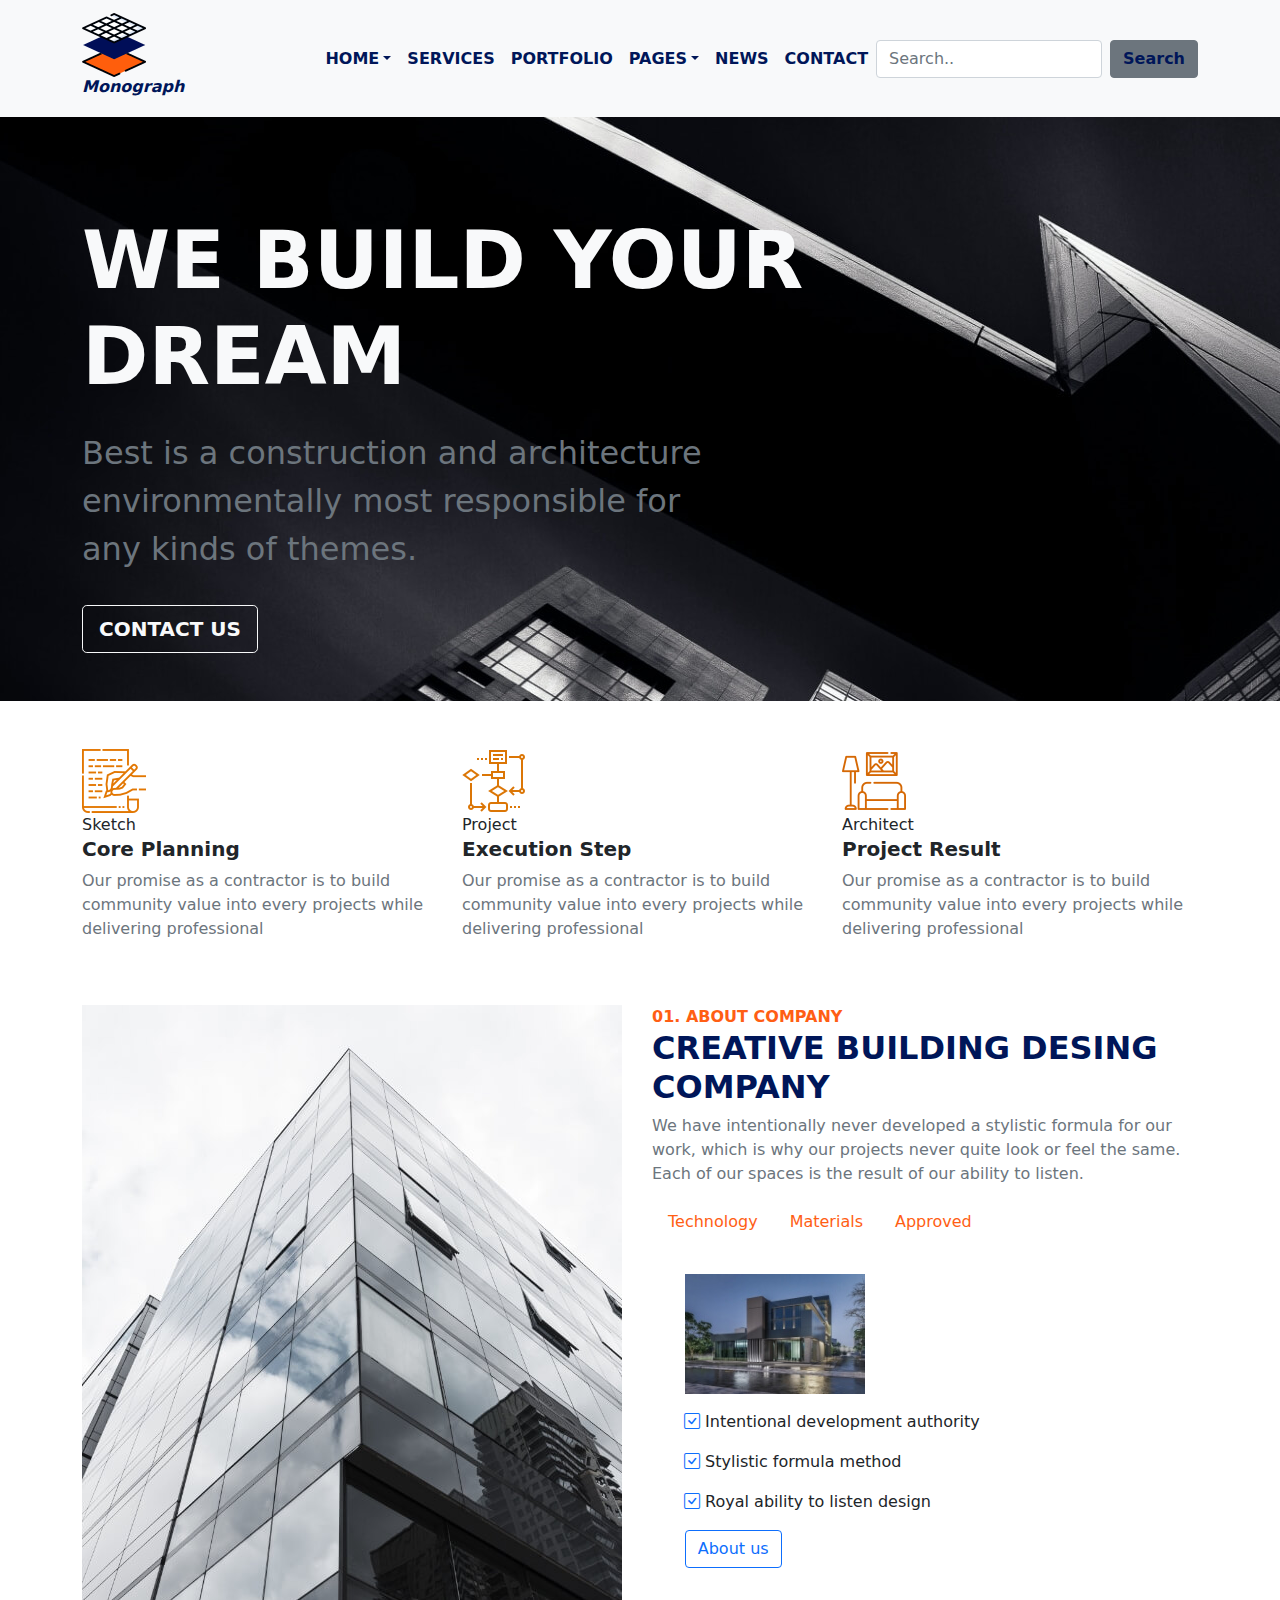
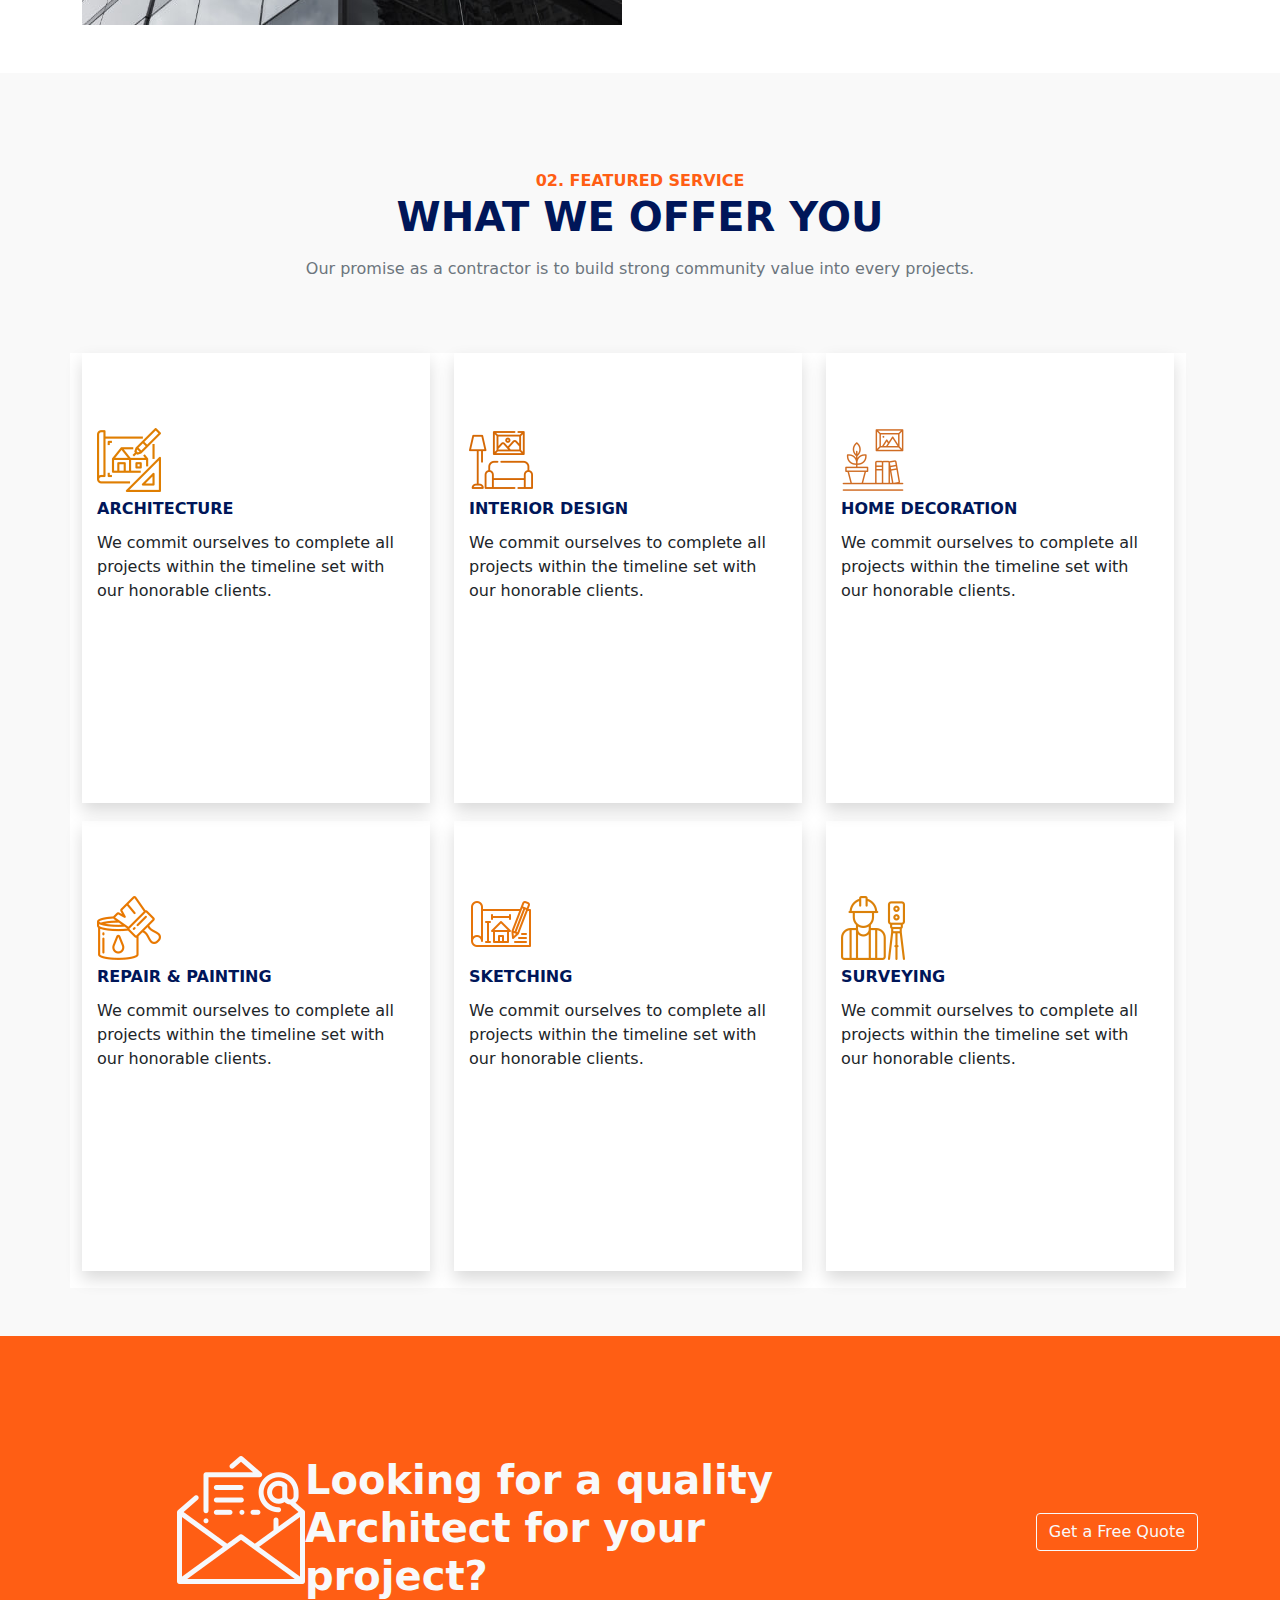
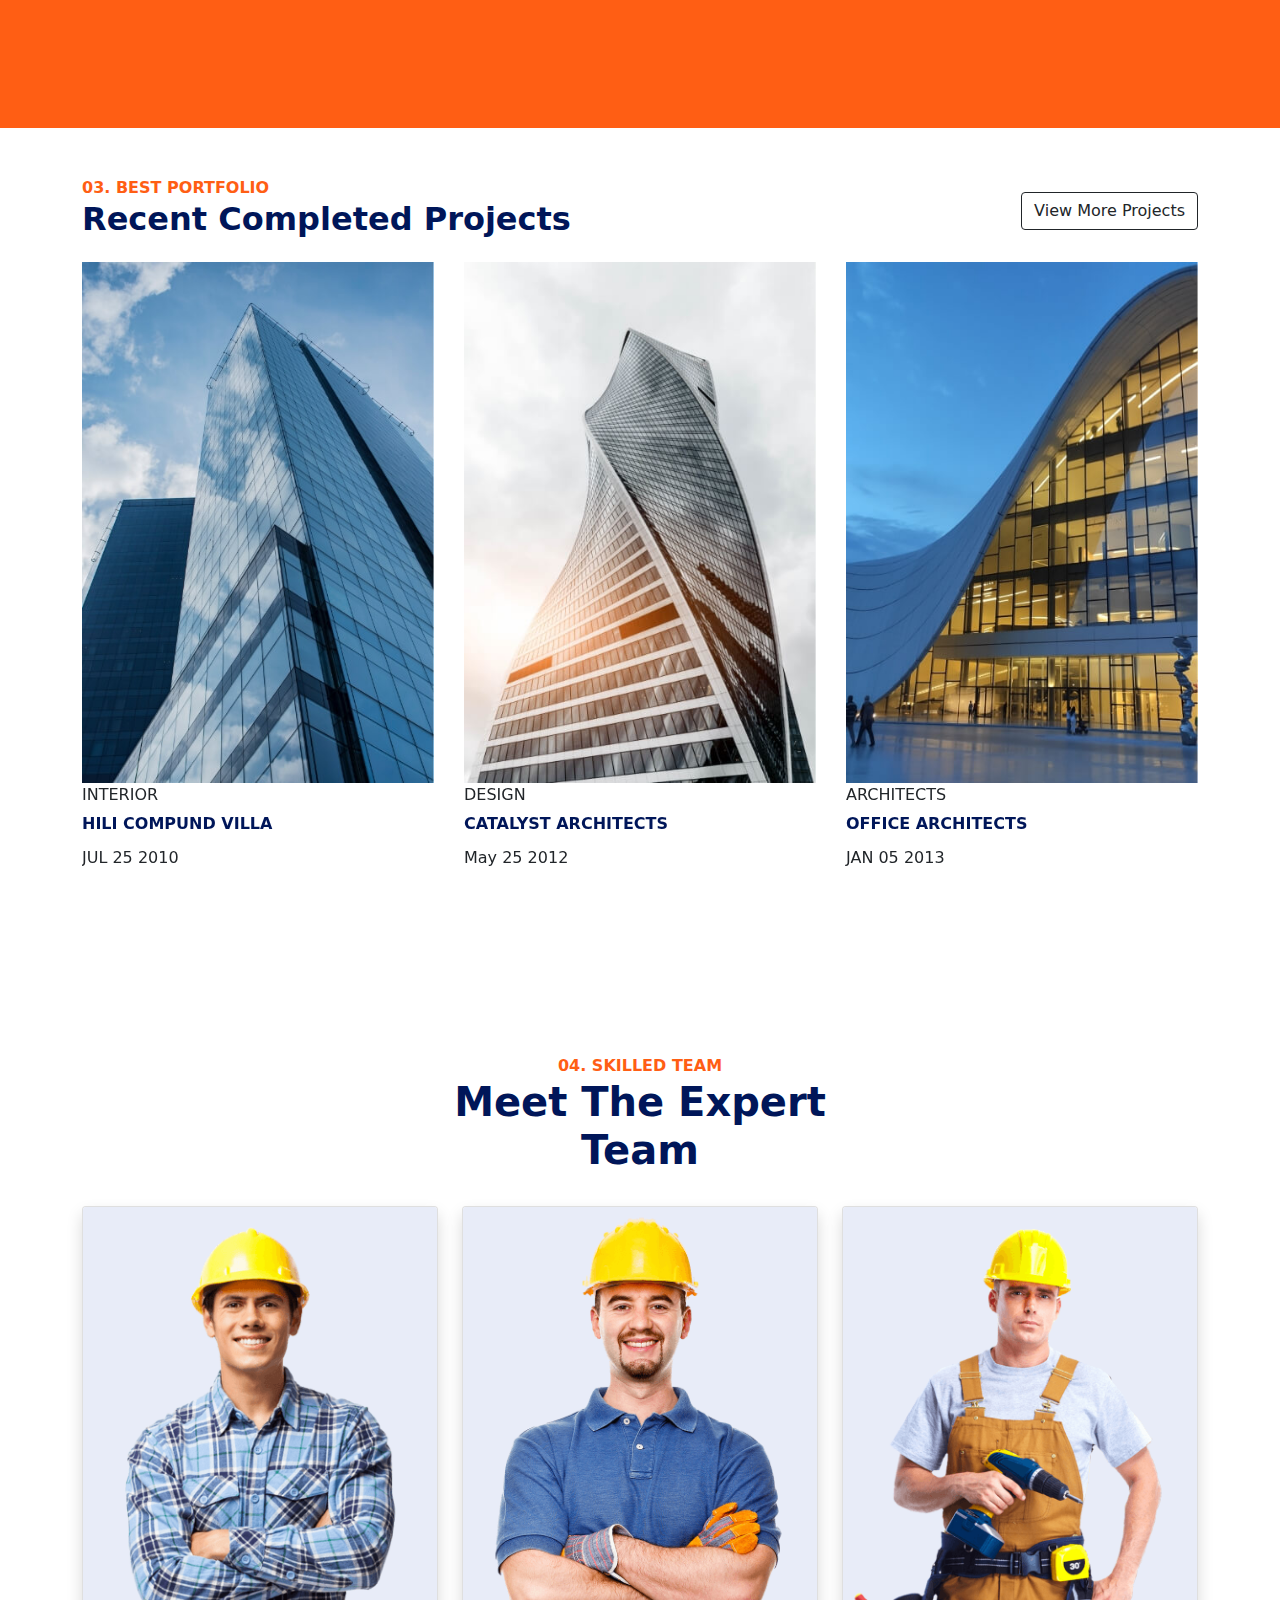
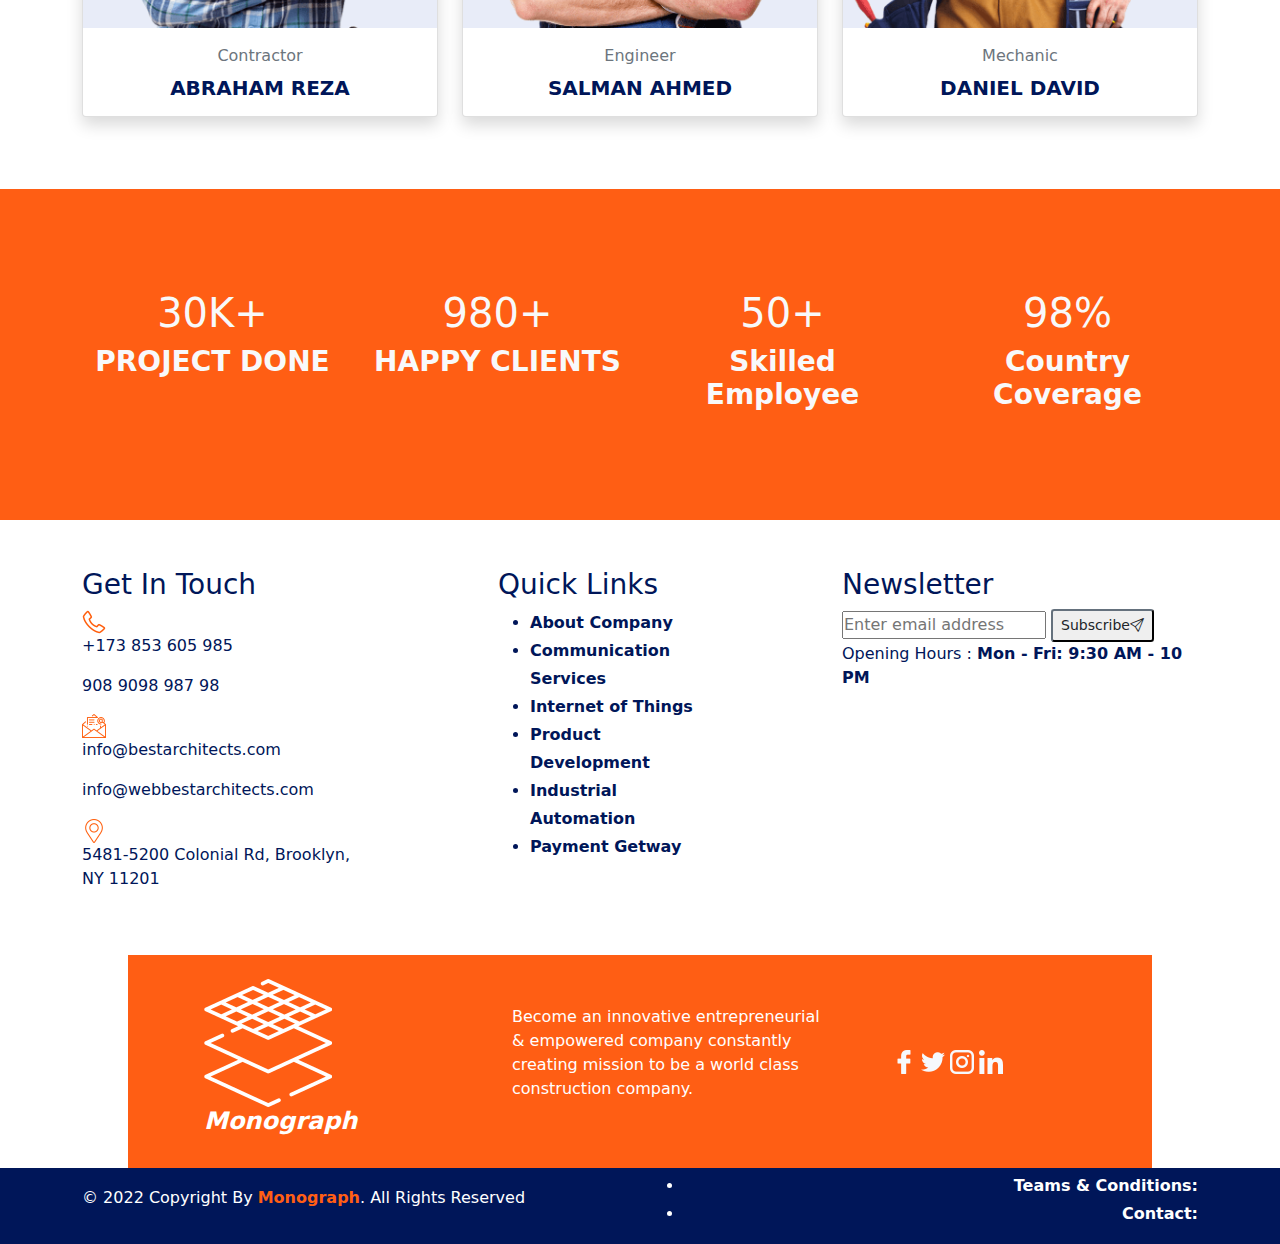
<file: index.html>
<!DOCTYPE html>
<html lang="en">
<head>
    <meta charset="UTF-8">
    <meta http-equiv="X-UA-Compatible" content="IE=edge">
    <meta name="viewport" content="width=device-width, initial-scale=1.0">
    <link rel="stylesheet" href="css/bootstrap.min.css">
    <link rel="stylesheet" href="css/style.css">
    <link rel="stylesheet" href="https://cdn.jsdelivr.net/npm/bootstrap-icons@1.8.2/font/bootstrap-icons.css">
   <!-- Link Swiper's CSS -->
   <link
   rel="stylesheet"
   href="https://unpkg.com/swiper/swiper-bundle.min.css"
 />


    <title>Monograph-Webpage</title>
</head>
<body>
    <div id="hero-section">
        <nav class="navbar navbar-expand-lg navbar-light bg-light">
            <div class="container">
                <a class="navbar-brand" href="index.html">
                    <img src="img/architecture.png" alt="Monograph">
                    <h6 class="fw-bold fst-italic" style="color: #001659;">Monograph</h6>
                  </a>
                <button class="navbar-toggler" type="button" data-bs-toggle="collapse" data-bs-target="#navbarSupportedContent" aria-controls="navbarSupportedContent" aria-expanded="false" aria-label="Toggle navigation">
                    <span class="navbar-toggler-icon"></span>
                  </button>
                  <div class="collapse navbar-collapse" id="navbarSupportedContent">
                    <ul class="navbar-nav ms-auto mb-2 mb-lg-0 nav-fill">
                      <li class="nav-item dropdown">
                        <a class="nav-link dropdown-toggle fw-bold" aria-current="page" href="#" id="navbarDropdown" role="button" data-bs-toggle="dropdown" aria-expanded="false" style="color: #001659;">HOME</a>
                        <ul class="dropdown-menu" aria-labelledby="navbarDropdown">
                            <li><a class="dropdown-item text-muted fw-bold" href="#">HOMEPAGE 1</a></li>
                            <li><a class="dropdown-item text-muted fw-bold" href="#">HOMEPAGE 2</a></li>
                            <li><a class="dropdown-item text-muted fw-bold" href="#">HOMEPAGE 3</a></li>
                            <li><a class="dropdown-item text-muted fw-bold" href="#">HOMEPAGE 4</a></li>
                      </ul>
                      </li>
                      <li class="nav-item">
                        <a class="nav-link fw-bold" href="about.html" style="color: #001659;">SERVICES</a>
                      </li>
                      <li class="nav-item">
                        <a class="nav-link fw-bold" href="#" style="color: #001659;">PORTFOLIO</a>
                      </li>
                      <li class="nav-item dropdown">
                        <a class="nav-link dropdown-toggle fw-bold" href="#" id="navbarDropdown" role="button" data-bs-toggle="dropdown" aria-expanded="false" style="color: #001659;"> 
                        PAGES</a>
                        <ul class="dropdown-menu" aria-labelledby="navbarDropdown">
                            <li><a class="dropdown-item text-muted fw-bold" href="about.html">ABOUT US</a></li>
                            <li><a class="dropdown-item text-muted fw-bold" href="#">TEAM</a></li>
                            <li><a class="dropdown-item text-muted fw-bold" href="#">FAQ</a></li>
                            <li><a class="dropdown-item text-muted fw-bold" href="#">PROJECTS</a></li>
                            <li><a class="dropdown-item text-muted fw-bold" href="#">PROJECTS 2</a></li>
                            <li><a class="dropdown-item text-muted fw-bold" href="#">PRICING</a></li>
                            <li><a class="dropdown-item text-muted fw-bold" href="#">PRICING 2</a></li>
                            <li><a class="dropdown-item text-muted fw-bold" href="#">SERVICES 2</a></li>
                      </ul>
                      </li>
                      <li class="nav-item">
                        <a class="nav-link fw-bold" href="#" style="color: #001659;">NEWS</a>
                      </li>
                      <li class="nav-item">
                        <a class="nav-link fw-bold" href="#" style="color: #001659;">CONTACT</a>
                      </li>
                    </ul>
                    <form class="d-flex" role="search">
                        <input class="form-control me-2" type="search" placeholder="Search.." aria-label="Search">
                        <button type="button" class="btn btn-secondary fw-bold" style="color: #001659;">Search</button>
                      </form>
                  </div>
              </div>
            </nav>
            <div class="top-hero-section"  style="background-image:url(img/slide1.jpg);">
                <div class="container">
                    <div class="py-5">
                      <h1 class="text-light display-1 mt-5 fw-bold">WE BUILD YOUR <br>DREAM</h1>
                      <p class="fs-2 py-3 text-light text-muted">Best is a construction and architecture <br>environmentally most responsible for <br>any kinds of themes.</p>
                      <div class="contact us">
                        <a class="btn btn-outline-light btn-lg mt3 fw-bold" href="contact.html" role="link">CONTACT US</a>
                        <!-- <button class="btn btn-outline-light btn-lg mt3 fw-bold">CONTACT US</button> -->
                    </div>
                    </div>
                  </div>
              </div>
              <div id="work-process-section section-padding mtm-30">
                <div class="container">
                    <div class="row py-5">
                            <div class=" col-sm col-md-6 col-lg-4 border-right col-xl-4 col-12">
                                <div class="single-work-process-item">
                                    <div class="icon">
                                        <img src="img/writing.png" alt="">
                                    </div>
                                    <div class="contents">
                                        <span>Sketch</span>
                                        <h5 class="fw-bold">Core Planning</h5>
                                        <p class="text-secondary">Our promise as a contractor is to build community value into every projects while delivering professional</p>
                                    </div>
                                </div>
                            </div>
                                <div class="col-sm col-lg-4 col-md-6  border-right col-xl-4 col-12">
                                <div class="single-work-process-item">
                                    <div class="icon">
                                        <img src="img/flow-chart (1).png" alt="">
                                    </div>
                                    <div class="contents">
                                        <span>Project</span>
                                        <h5 class="fw-bold">Execution Step</h5>
                                        <p class="text-secondary">Our promise as a contractor is to build community value into every projects while delivering professional</p>
                                    </div>
                                </div>
                            </div>
                             <div class="col-sm col-lg-4 col-md-6 border-right col-xl-4 col-12">
                                    <div class="single-work-process-item">
                                        <div class="icon">
                                            <i class="flaticon-interior-design"></i>
                                            <img src="img/interior-design (1).png" alt="">
                                        </div>
                                        <div class="contents">
                                            <span>Architect</span>
                                            <h5 class="fw-bold">Project Result</h5>
                                            <p class="text-secondary">Our promise as a contractor is to build community value into every projects while delivering professional</p>
                                        </div>
                                    </div>
                                </div>
                    </div>
                </div>
            </div>
            <div id="about-section pt-0">
                <div class="container">
                    <div class="row">
                        <div class="col-sm col-xl-6 col-lg-5 col-12">
                            <div class="img-block">
                                <img src="img/img-block1.jpg" alt="best">
                            </div>
                        </div>
                        <div class="col-sm col-xl-6 col-lg-7 col-md-10 col-12">
                            <div class="block-contents">
                                <div class="section-title">
                                    <span>01. About Company</span>
                                    <h2 class="fw-bold" style="color: #001659;">CREATIVE BUILDING DESING COMPANY</h2>
                                </div>
                                <p class="text-muted">We have intentionally never developed a stylistic formula for our work, which is why our projects never quite look or feel the same. Each of our spaces is the result of our ability to listen.</p>
                            </div>
                            <div class="tab-content-block">
                                <ul class="nav nav-pills mb-3" id="pills-tab" role="tablist">
                                    <li class="nav-item" role="presentation">
                                        <button class="nav-link " id="pills-technology-tab" data-bs-toggle="pill" data-bs-target="#pills-technology" type="button" role="tab" aria-controls="pills-technology" aria-selected="true">Technology</button>
                                    </li>
                                    <li class="nav-item" role="presentation">
                                        <button class="nav-link" id="pills-materials-tab" data-bs-toggle="pill" data-bs-target="#pills-materials" type="button" role="tab" aria-controls="pills-materials" aria-selected="false">Materials</button>
                                    </li>
                                    <li class="nav-item" role="presentation">
                                        <button class="nav-link" id="pills-approved-tab" data-bs-toggle="pill" data-bs-target="#pills-approved" type="button" role="tab" aria-controls="pills-approved" aria-selected="false">Approved</button>
                                    </li>
                                </ul>
                                <div class="tab-content" id="pills-tabContent">
                                    <div class="tab-pane fade active show" id="pills-technology" role="tabpanel" aria-labelledby="pills-technology-tab">
                                        <div class="tab-inner-contents">
                                            <div class="img-box py-3">
                                                <img src="img/tab-img1.jpg" alt="">
                                            </div>
                                            <div class="checked-features-list">
                                                <ul>
                                                    <p><i class="bi bi-check-square text-primary"></i>
                                                        Intentional development authority
                                                    </p>
                                                    <p><i class="bi bi-check-square text-primary"></i>
                                                        Stylistic formula method
                                                    </p>
                                                    <p><i class="bi bi-check-square text-primary"></i>
                                                        Royal ability to listen design
                                                    </p>
                                                </ul>
                                            </div>
                                        </div>
                                    </div>
                                    <div class="tab-pane fade" id="pills-materials" role="tabpanel" aria-labelledby="pills-materials-tab">
                                        <div class="tab-inner-contents">
                                            <div class="img-box py-3">
                                                <img src="img/tab-img2.jpg" alt="">
                                            </div>
                                            <div class="checked-features-list">
                                                <ul>
                                                    <p><i class="bi bi-check-square text-primary"></i>
                                                        Stylistic formula method
                                                    </p>
                                                    <p><i class="bi bi-check-square text-primary"></i>
                                                        Intentional development authority
                                                    </p>
                                                    <p><i class="bi bi-check-square text-primary"></i>
                                                        Royal ability to listen design
                                                    </p>
                                                </ul>
                                            </div>
                                        </div>
                                    </div>
                                    <div class="tab-pane fade" id="pills-approved" role="tabpanel" aria-labelledby="pills-approved-tab">
                                        <div class="row tab-inner-contents">
                                            <div class="img-box py-3">
                                                <img src="img/tab-img3.jpg" alt="">
                                            </div>
                                            <div class="checked-features-list">
                                                <ul>
                                                    <p><i class="bi bi-check-square text-primary"></i>
                                                        Intentional development authority
                                                    </p>
                                                    <p><i class="bi bi-check-square text-primary"></i>
                                                        Stylistic formula method
                                                    </p>
                                                    <p><i class="bi bi-check-square text-primary"></i>
                                                        Royal ability to listen design
                                                    </p>
                                                </ul>
                                            </div>
                                        </div>
                                    </div>
                                </div>
                                </div>
                                <div class="learn-more">
                                    <a class="btn btn-outline-primary btn-md mt3" href="about.html" role="link">About us</a>
                                </div>
                            </div>
                        </div>
                    </div>
                </div>
                <div id="services" class="mt-5 py-5" style="background-color: #F9F9F9;">
                    <div class="container">
                        <div class="section-title text-center py-5">
                            <span>02. Featured Service</span>
                            <h1 class="fw-bold" style="color: #001659;">WHAT WE OFFER YOU</h1>
                            <p class="py-2 text-muted">Our promise as a contractor is to build strong community value into every projects.</p>
                        </div>
                        <div class="row" style="background-color: #fff;">
                            <div class="col-lg-4 col-md-6 d-flex align-items-stretch aos-init aos-animate" data-aos="zoom-in" data-aos-delay="100">
                                <div class="bigcard shadow">
                                    <div class="cards-body">
                                    <div class="service-info">
                                        <div class="icon">
                                            <img src="img/blueprint.png" alt="">
                                        </div>
                                        <div class="contents">
                                            <h4><a href="contact.html" class=" fw-bold" style="color: #001659;">ARCHITECTURE</a></h4>
                                            <p>We commit ourselves to complete all projects within the timeline set with our honorable clients.</p>
                                        </div>
                                    </div>
                                    </div>
                                </div>
                            </div>
                            <div class="col-lg-4 col-md-6 d-flex align-items-stretch aos-init aos-animate" data-aos="zoom-in" data-aos-delay="100">
                                <div class="bigcard shadow">
                                    <div class="cards-body">
                                    <div class="service-info">
                                        <div class="icon">
                                            <img src="img/interior-design (1).png" alt="">
                                        </div>
                                        <div class="contents">
                                            <h4><a href="contact.html" class=" fw-bold" style="color: #001659;">INTERIOR DESIGN</a></h4>
                                            <p>We commit ourselves to complete all projects within the timeline set with our honorable clients.</p>
                                        </div>
                                    </div>
                                    </div>
                                </div>
                            </div>
                            <div class="col-lg-4 col-md-6 d-flex align-items-stretch aos-init aos-animate" data-aos="zoom-in" data-aos-delay="100">
                                <div class="bigcard shadow">
                                    <div class="cards-body">
                                    <div class="service-info">
                                    <div class="icon">
                                        <img src="img/shelf.png" alt="">
                                    </div>
                                    <div class="contents">
                                        <h4><a href="contact.html py-5" class=" fw-bold" style="color: #001659;">HOME DECORATION</a></h4>
                                        <p>We commit ourselves to complete all projects within the timeline set with our honorable clients.</p>
                                    </div>
                                    </div>
                                    </div>
                                </div>
                            </div>
                            <div class="col-lg-4 col-md-6 d-flex align-items-stretch aos-init aos-animate" data-aos="zoom-in" data-aos-delay="100">
                                <div class="bigcard shadow">
                                    <div class="cards-body">
                                    <div class="service-info">
                                    <div class="icon">
                                        <img src="img/varnish.png" alt="">
                                    </div>
                                    <div class="contents">
                                        <h4><a href="contact.html" class="fw-bold" style="color: #001659;">REPAIR &amp; PAINTING</a></h4>
                                        <p>We commit ourselves to complete all projects within the timeline set with our honorable clients.</p>
                                    </div>
                                    </div>
                                    </div>
                                </div>
                            </div>
                            <div class="col-lg-4 col-md-6 d-flex align-items-stretch aos-init aos-animate" data-aos="zoom-in" data-aos-delay="100">
                                <div class="bigcard shadow">
                                    <div class="cards-body">
                                    <div class="service-info">
                                        <div class="icon">
                                            <img src="img/planning.png" alt="">
                                        </div>
                                        <div class="contents">
                                            <h4><a href="contact.html" class=" fw-bold" style="color: #001659;">SKETCHING</a></h4>
                                            <p>We commit ourselves to complete all projects within the timeline set with our honorable clients.</p>
                                        </div>
                                    </div>
                                    </div>
                                </div>
                            </div>
                            <div class="col-lg-4 col-md-6 d-flex align-items-stretch aos-init aos-animate" data-aos="zoom-in" data-aos-delay="100">
                                <div class="bigcard shadow">
                                    <div class="cards-body">
                                    <div class="service-info">
                                        <div class="icon">
                                            <img src="img/mapping.png" alt="">
                                        </div>
                                        <div class="contents">
                                            <h4><a href="contact.html" class=" fw-bold" style="color: #001659;">SURVEYING</a></h4>
                                            <p>We commit ourselves to complete all projects within the timeline set with our honorable clients.</p>
                                        </div>
                                    </div>
                                </div>
                            </div>
                        </div>
                    </div>
                </div>
            </div>
            <div id="ourwork" class="py-5" style="background-color: #FF5E14;">
                <div class="container">
                    <div class="row align-items-center py-5">
                        <div class="col-md-8 col-xl-7 offset-xl-1 col-12">
                            <div class="cta-text align-items-center d-md-flex text-center text-md-start">
                                <img src="img/email (1).png" alt="email" class="mb-4">
                                <h1 class="text-light fw-bold py-4">Looking for a quality Architect  for your project?</h1>
                            </div>
                        </div>
                        <div class="col-md-4 text-center text-md-end">
                            <a class="btn btn-outline-light btn-md mt3" href="contact.html" role="link">Get a Free Quote</a>
                        </div>
                    </div>
                </div>
            </div>
            <div class="completed-project section-padding py-5">
                <div class="container">
                    <div class="row align-items-center">
                        <div class="col-lg-8 col-xl-7 col-12">
                            <div class="block-contents">
                                <div class="section-title">
                                    <span>03. Best Portfolio</span>
                                    <h2 class="fw-bold" style="color: #001659;">Recent Completed Projects</h2>
                                </div>
                            </div>
                        </div>
                        <div class="col-lg-3 offset-lg-1 col-xl-3 offset-xl-2 text-lg-end col-12">
                            <a class="btn btn-outline-dark btn-md mt3" href="about.html" role="link">View More Projects</a>
                        </div>
                    </div>
                    <div class="slider-section">
                        <div class="swiper mySwiper">
                            <div class="swiper-wrapper py-3">
                              <div class="swiper-slide">
                                  <div class="our-works-box">
                                    <div class="text-center">
                                        <img src="img/ico.jpg" alt="" class="img-fluid">
                                    </div>
                                    <div class="content-text">
                                            <span>INTERIOR</span>
                                            <h4 class="fw-bold"><a href="#">HILI COMPUND VILLA</a></h4>
                                            <p>JUL 25 2010</p>
                                        </div>
                                  </div>
                              </div>
                              <div class="swiper-slide">
                                <div class="our-works-box">
                                    <div class="text-center">
                                        <img src="img/ico1.jpg" alt="" class="img-fluid">
                                    </div>
                                    <div class="content-text">
                                        <span>DESIGN</span>
                                        <h4 class="fw-bold"><a href="#">CATALYST ARCHITECTS</a></h4>
                                        <p>May 25 2012</p>
                                    </div>
                              </div></div>
                              <div class="swiper-slide">
                                <div class="our-works-box">
                                    <div class="text-center">
                                        <img src="img/ico2.jpg" alt="" class="img-fluid">
                                    </div>
                                    <div class="content-text">
                                            <span>ARCHITECTS</span>
                                            <h4 class="fw-bold"><a href="#">OFFICE ARCHITECTS</a></h4>
                                            <p>JAN 05 2013</p>
                                        </div>
                                  </div>
                              </div>
                              <div class="swiper-slide">
                                <div class="our-works-box">
                                    <div class="text-center">
                                        <img src="img/ico3.jpg" alt="" class="img-fluid">
                                    </div>
                                    <div class="content-text">
                                            <span>INTERIOR</span>
                                            <h4 class="fw-bold"><a href="#">INTERIOR DESIGN</a></h4>
                                            <p>May 12 2014</p>
                                        </div>
                                  </div>
                              </div>
                              <div class="swiper-slide"> <div class="our-works-box">
                                <div class="text-center">
                                    <img src="img/ico.jpg" alt="" class="img-fluid">
                                </div>
                                <div class="content-text">
                                    <span>DECORATION</span>
                                    <h4 class="fw-bold"><a href="#">HOME DECORATION</a></h4>
                                    <p>NOV 28 2018</p>
                                </div>
                              </div></div>
                              <div class="swiper-slide">
                                <div class="our-works-box">
                                    <div class="text-center">
                                        <img src="img/ico1.jpg" alt="" class="img-fluid">
                                    </div>
                                    <div class="content-text">
                                        <span>DESIGN</span>
                                        <h4 class="fw-bold"><a href="#">CATALYST ARCHITECTS</a></h4>
                                        <p>DEC 25 2015</p>
                                    </div>
                                  </div>
                              </div>
                              <div class="swiper-slide">
                                <div class="our-works-box">
                                    <div class="text-center">
                                        <img src="img/ico2.jpg" alt="" class="img-fluid">
                                    </div>
                                    <div class="content-text">
                                        <span>INTERIOR</span>
                                        <h4 class="fw-bold"><a href="#">HILIX COMPUND VILLA</a></h4>
                                        <p>AUG 25 2017</p>
                                    </div>
                                  </div>
                              </div>
                              <div class="swiper-slide">
                                <div class="our-works-box">
                                    <div class="text-center">
                                        <img src="img/ico3.jpg" alt="" class="img-fluid">
                                    </div>
                                    <div class="content-text">
                                        <span>ARCHITECTS</span>
                                        <h4 class="fw-bold"><a href="#">OFFICE ARCHITECTS</a></h4>
                                        <p>JUL 05 2016</p>
                                    </div>
                                  </div>
                              </div>
                              <div class="swiper-slide">
                                <div class="our-works-box">
                                    <div class="text-center">
                                        <img src="img/ico.jpg" alt="" class="img-fluid">
                                    </div>
                                    <div class="content-text">
                                        <span>DESIGN</span>
                                        <h4 class="fw-bold"><a href="#">CATALYST ARCHITECTS</a></h4>
                                        <p>May 25 2010</p>
                                    </div>
                                  </div>
                              </div>
                            </div>
                            <!-- <div class="swiper-pagination"></div> -->
                          </div>
                    </div>
                </div> 
            </div>
            <div id="team-section" class="text-center py-5">
                <div class="container">
                    <span>04. Skilled Team</span>
                    <h2 class="fw-bold fs-1" style="color: #001659;">Meet The Expert <br>Team</h2>
                    <div class="row row-cols-1 row-cols-md-3 g-4 py-4 justify-content-center align-items-center" data-aos="fade-down"
                    data-aos-easing="linear"
                    data-aos-duration="1500">
                        <div class="col">
                          <div class="card h-80 shadow  bg-body">
                            <img src="img/team1.png" class="card-img-top" alt="Team Img">
                            <!-- <div class="soc-icons row-cols-md-4">
                                <span class="brand-icons mx-auto">
                                <i class="bi bi-twitter"></i>
                                <i class="bi bi-facebook"></i>
                                <i class="bi bi-instagram"></i>
                                <i class="bi bi-linkedin"></i>
                                </span>
                            </div> -->
                            <div class="card-body">
                              <p class="card-title text-muted">Contractor</p>
                              <h5 class="card-text fw-bold" style="color: #001659;">ABRAHAM REZA</h5>
                            </div>
                          </div>
                        </div>
                        <div class="col">
                          <div class="card h-80 shadow  bg-body">
                            <img src="img/team2.png" class="card-img-top" alt="Team Img">
                            <!-- <div class="soc-icons row-cols-md-4">
                                <span class="brand-icons mx-auto">
                                <i class="bi bi-twitter"></i>
                                <i class="bi bi-facebook"></i>
                                <i class="bi bi-instagram"></i>
                                <i class="bi bi-linkedin"></i>
                                </span>
                            </div> -->
                            <div class="card-body">
                              <p class="card-title text-muted">Engineer</p>
                              <h5 class="card-text fw-bold" style="color: #001659;">SALMAN AHMED</h5>
                            </div>
                          </div>
                        </div>
                        <div class="col">
                          <div class="card h-80 shadow  bg-body">
                            <img src="img/team3.png" class="card-img-top" alt="Team Img">
                            <!-- <div class="soc-icons row-cols-md-4">
                                <span class="brand-icons mx-auto">
                                <i class="bi bi-twitter"></i>
                                <i class="bi bi-facebook"></i>
                                <i class="bi bi-instagram"></i>
                                <i class="bi bi-linkedin"></i>
                                </span>
                            </div> -->
                            <div class="card-body">
                              <p class="card-title text-muted">Mechanic</P>
                              <h5 class="card-text fw-bold" style="color: #001659;">DANIEL DAVID</h5>
                            </div>
                          </div>
                        </div>
                      </div>
                </div>
            </div>
            <div id="numbers-section" class="section-padding" style="background-color: #FF5E14;;">
                <div class="container">
                    <div class="numbers-section text-center">
                        <div class="row">
                            <div class="fun-fact-wrapper text-dark mtm-30 text-center">
                                <div class="row">
                                    <div class="col-lg-3 col-md-6 col-12 text-light">
                                        <div class="single-fun-fact mb-4 mb-lg-0">
                                            <h1><span class="is-visible" style="visibility: visible;">30</span>K+</h1>
                                            <h3 class="fw-bold">PROJECT DONE</h3>
                                        </div>
                                    </div>
                                    <div class="col-lg-3 col-md-6 col-12 text-light">
                                        <div class="single-fun-fact mb-4 mb-lg-0">
                                            <h1><span class="is-visible" style="visibility: visible;">980</span>+</h1>
                                            <h3 class="fw-bold">HAPPY CLIENTS</h3>
                                        </div>
                                    </div>
                                    <div class="col-lg-3 col-md-6 col-12 mb-4 mb-md-0 text-light">
                                        <div class="single-fun-fact">
                                            <h1><span class="is-visible" style="visibility: visible;">50</span>+</h1>
                                            <h3 class="fw-bold">Skilled Employee</h3>
                                        </div>
                                    </div>
                                    <div class="col-lg-3 col-md-6 col-12 text-light">
                                        <div class="single-fun-fact">
                                            <h1><span class="is-visible" style="visibility: visible;">98</span>%</h1>
                                            <h3 class="fw-bold">Country Coverage</h3>
                                        </div>
                                    </div>
                                </div>
                            </div>
                        </div>
                    </div>
                </div>
            </div>
            <div class="footer-widgets-wrapper py-5">
                <div class="container">
                    <div class="row">
                        <div class="col-xl-3 pe-xl-0 col-sm-6 col-12">
                            <div class="single-footer-wid site_info_widget">
                                <div class="wid-title">
                                    <h3 style="color: #001659;">Get In Touch</h3>
                                </div>
                                <div class="contact-us" style="color: #001659;">
                                    <div class="single-contact-info">
                                        <div class="contact-info">
                                            <img src="img/phone-call.png" alt="">
                                            <p>+173 853 605 985</p>
                                            <p>908 9098 987 98</p>
                                        </div>
                                    </div>
                                    <div class="single-contact-info">
                                        <img src="img/email- (1).png" alt="">
                                        <div class="contact-info">
                                            <p>info@bestarchitects.com</p>
                                            <p>info@webbestarchitects.com</p>
                                        </div>
                                    </div>
                                    <div class="single-contact-info">
                                        <img src="img/pin.png" alt="">
                                        <div class="contact-info">
                                            <p>5481-5200 Colonial Rd, Brooklyn, <br>
                                                NY 11201</p>
                                        </div>
                                    </div>
                                </div>
                            </div>
                        </div>
    
                        <div class="col-sm-6 offset-xl-1 col-xl-3 ps-xl-5 col-12">
                            <div class="single-footer-wid">
                                <div class="wid-title">
                                    <h3 style="color: #001659;">Quick Links</h3>
                                </div>
                                <ul style="color: #001659;">
                                    <li><a href="about.html">About Company</a></li>
                                    <li><a href="services.html">Communication Services</a></li>
                                    <li><a href="services.html">Internet of Things</a></li>
                                    <li><a href="services.html">Product Development</a></li>
                                    <li><a href="services.html">Industrial Automation</a></li>
                                    <li><a href="contact.html">Payment Getway</a></li>
                                </ul>
                            </div>
                        </div>
    
                        <div class="col-sm-6 col-xl-4 offset-xl-1 col-12">                        
                            <div class="single-footer-wid newsletter_widget">
                                <div class="wid-title">
                                    <h3 style="color: #001659;">Newsletter</h3>
                                </div>
                                <div class="newsletter_box" style="color: #001659;">
                                    <form action="#">
                                        <input type="email" placeholder="Enter email address" required="">
                                        <button class="submit-btn btn-outline-dark btn-sm" type="submit">Subscribe<i class="bi bi-send"></i></button>
                                    </form>
                                    <p>Opening Hours : <b> Mon - Fri:  9:30 AM - 10 PM</b></p>
                                </div>
                            </div>
                        </div> 
                    </div>
                </div>
            </div>
            <div class="footer-cta-wrapper">
                <div class="container">
                    <div class="footer-cta-bg-wrapper py-4">
                        <div class="row justify-content-around align-items-center">
                            <div class="col-lg-3 col-md-3 col-12">
                                <div class="footer-logo">
                                    <a href="index.html">
                                        <img src="img/architecture (4).png" alt="logo">
                                        <h4 class="fw-bold fst-italic" style="color: #fff;">Monograph</h4>
                                    </a>
                                </div>
                            </div>
                            <div class="col-lg-4 col-md-5 ps-lg-0 offset-lg-1 col-12">
                                <div class="footer-middle-text mt-4 mb-4 mt-md-0 mb-md-0 text-white">
                                    <p>Become an innovative entrepreneurial &amp; empowered company constantly creating mission to be a world class construction company.</p>
                                </div>
                            </div>
                            <div class="col-md-4 col-lg-4 col-12">
                                <div class="footer-social-icon ms-md-5 text-lg-md-end">
                                    <a href="#"><img src="img/facebook-logo (1).png" alt=""></i></a>
                                    <a href="#"><img src="img/twitter (1).png" alt=""></a>
                                    <a href="#"><img src="img/instagram (1).png" alt=""></a>
                                    <a href="#"><img src="img/linkedin (1).png" alt=""></a>
                                </div>
                            </div>
                        </div>
                    </div>
                </div>
            </div>
            <div class="footer-bottom">
                <div class="container">
                    <div class="row align-items-center text-white">
                        <div class="col-md-6 col-12 text-center text-md-start">
                            <div class="copyright-info">
                                <p>© 2022 Copyright By <a href="index.html" class="text-ornage fw-bold">Monograph</a>. All Rights Reserved</p>                            
                            </div>
                        </div>
                        <div class="col-md-6 col-12">
                            <div class="footer-menu mt-3 mt-md-1 text-center text-md-end ">
                                <ul>
                                    <li><a href="#" class="text-white">Teams &amp; Conditions:</a></li>
                                    <li><a href="#" class="text-white">Contact:</a></li>
                                </ul>
                            </div>
                        </div>
                    </div>
                </div>
            </div>
            </div>
 
    <script src="js/bootstrap.min.js"></script>
    <script src="https://unpkg.com/swiper/swiper-bundle.min.js"></script>
    <!-- Initialize Swiper -->
    <script>
        var swiper = new Swiper(".mySwiper", {
          slidesPerView: 3,
          spaceBetween: 30,
          pagination: {
            el: ".swiper-pagination",
            clickable: true,
          },
          autoplay: {
            delay: 3500,
            disableOnInteraction: false,
          },
          breakpoints: {
            426: {
              slidesPerView: 1,
              spaceBetween: 30,
            },
            768: {
              slidesPerView: 2,
              spaceBetween: 20,
            },
            1024: {
              slidesPerView: 3,
              spaceBetween: 30,
            },
          },
        });
      </script>
</body>
</html>
</file>
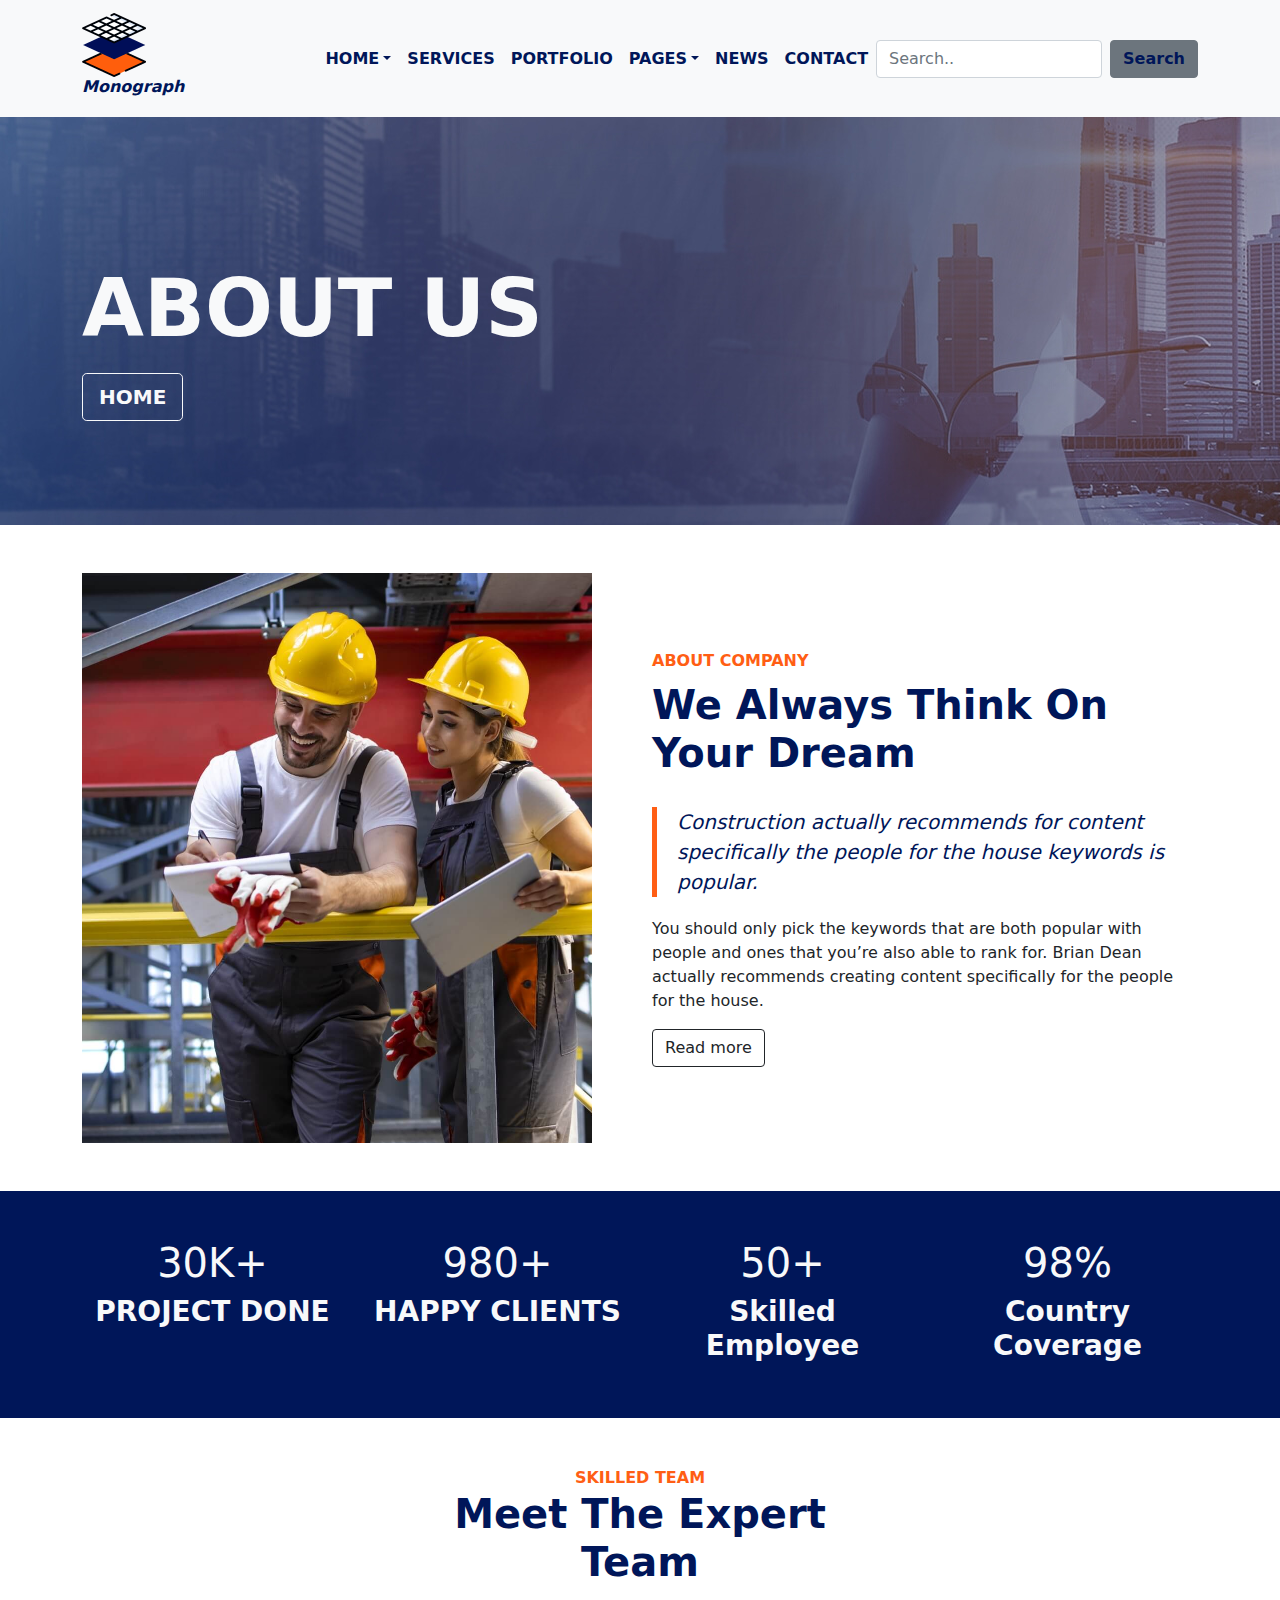
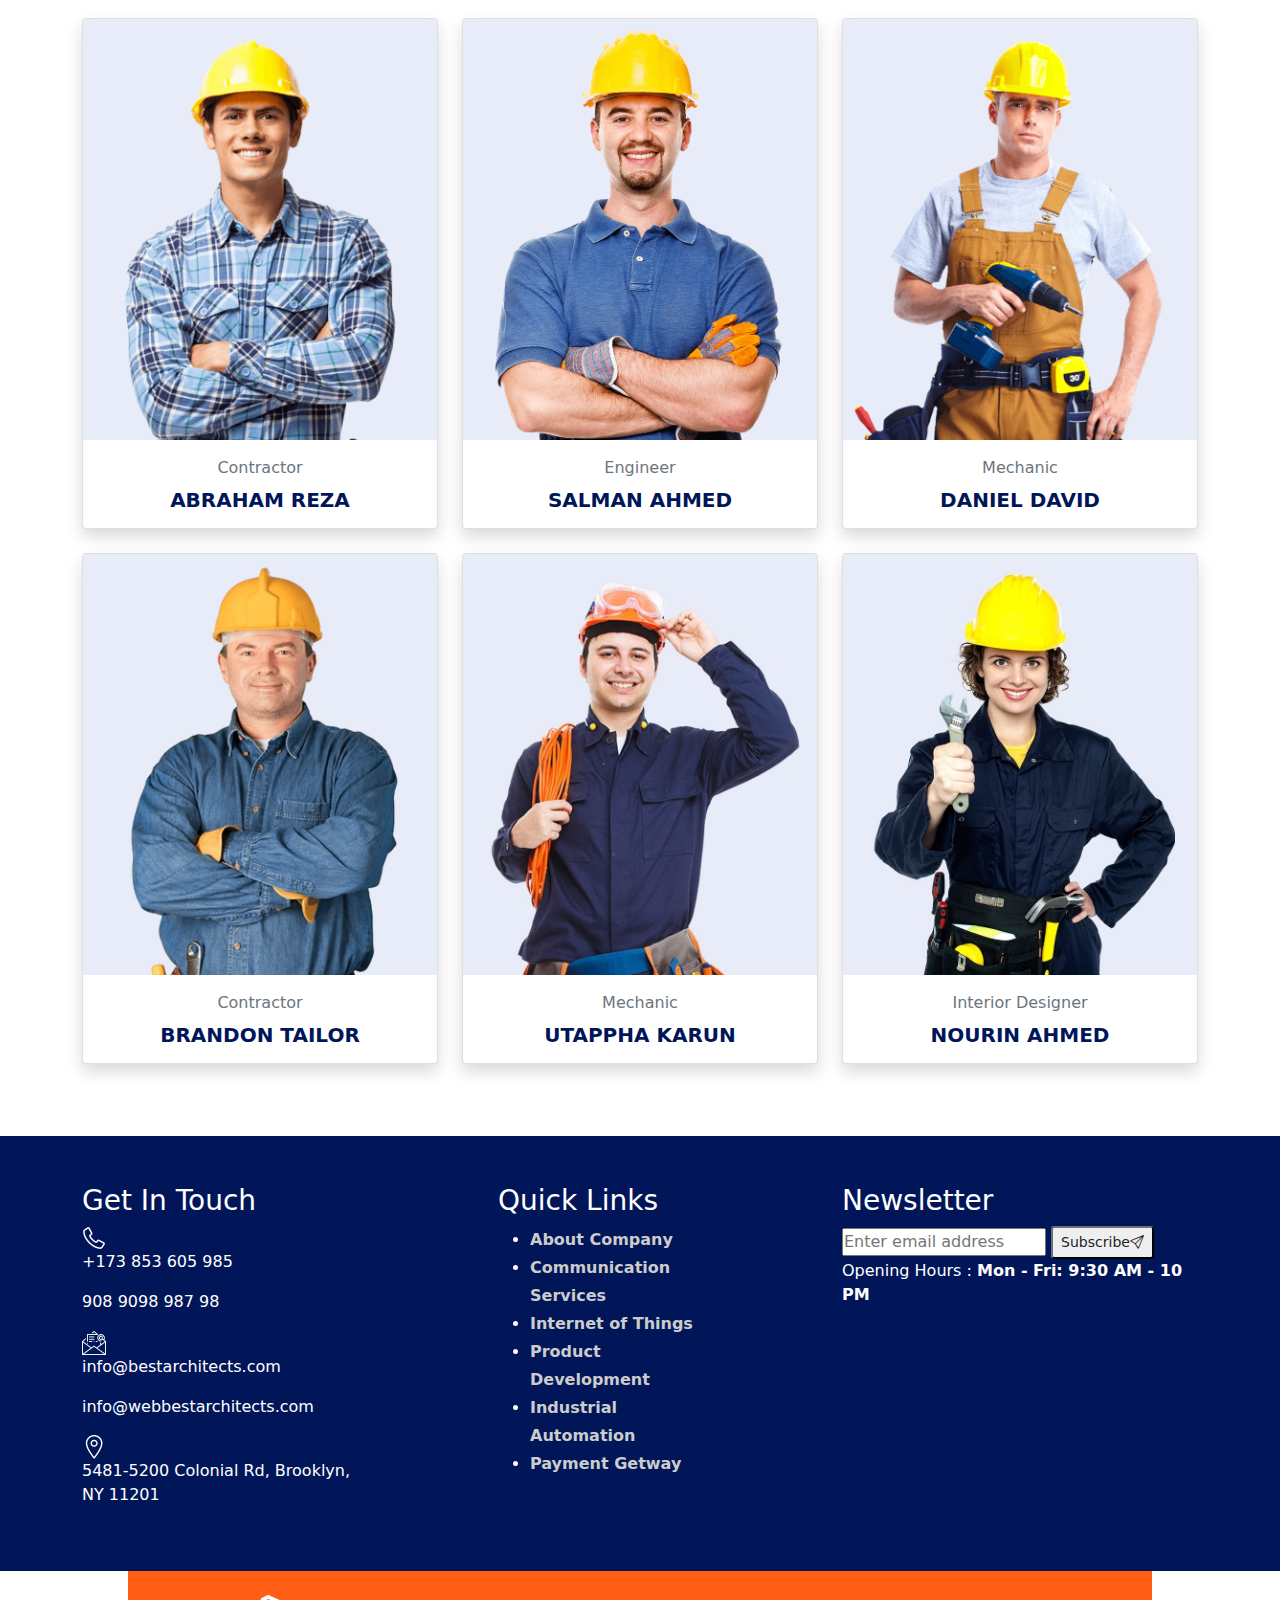
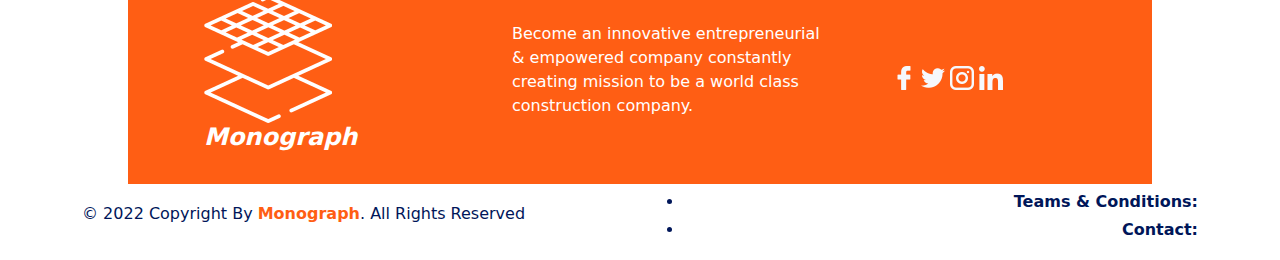
<file: about.html>
<!DOCTYPE html>
<html lang="en">
<head>
    <meta charset="UTF-8">
    <meta http-equiv="X-UA-Compatible" content="IE=edge">
    <meta name="viewport" content="width=device-width, initial-scale=1.0">
    <link rel="stylesheet" href="css/bootstrap.min.css">
    <link rel="stylesheet" href="css/about.css">
    <link rel="stylesheet" href="https://cdn.jsdelivr.net/npm/bootstrap-icons@1.8.2/font/bootstrap-icons.css">

    <title>About</title>
</head>
<body>
    <div id="hero-section">
        <nav class="navbar navbar-expand-lg navbar-light bg-light">
            <div class="container">
                <a class="navbar-brand" href="index.html">
                    <img src="img/architecture.png" alt="">
                    <h6 class="fw-bold fst-italic" style="color: #001659;">Monograph</h6>
                  </a>
                <button class="navbar-toggler" type="button" data-bs-toggle="collapse" data-bs-target="#navbarSupportedContent" aria-controls="navbarSupportedContent" aria-expanded="false" aria-label="Toggle navigation">
                    <span class="navbar-toggler-icon"></span>
                  </button>
                  <div class="collapse navbar-collapse" id="navbarSupportedContent">
                    <ul class="navbar-nav ms-auto mb-2 mb-lg-0 nav-fill">
                      <li class="nav-item dropdown">
                        <a class="nav-link dropdown-toggle fw-bold" aria-current="page" href="#" id="navbarDropdown" role="button" data-bs-toggle="dropdown" aria-expanded="false" style="color: #001659;">HOME</a>
                        <ul class="dropdown-menu" aria-labelledby="navbarDropdown">
                            <li><a class="dropdown-item text-muted fw-bold" href="#">HOMEPAGE 1</a></li>
                            <li><a class="dropdown-item text-muted fw-bold" href="#">HOMEPAGE 2</a></li>
                            <li><a class="dropdown-item text-muted fw-bold" href="#">HOMEPAGE 3</a></li>
                            <li><a class="dropdown-item text-muted fw-bold" href="#">HOMEPAGE 4</a></li>
                      </ul>
                      </li>
                      <li class="nav-item">
                        <a class="nav-link fw-bold" href="ABOUT US" style="color: #001659;">SERVICES</a>
                      </li>
                      <li class="nav-item">
                        <a class="nav-link fw-bold" href="#" style="color: #001659;">PORTFOLIO</a>
                      </li>
                      <li class="nav-item dropdown">
                        <a class="nav-link dropdown-toggle fw-bold" href="#" id="navbarDropdown" role="button" data-bs-toggle="dropdown" aria-expanded="false" style="color: #001659;"> 
                        PAGES</a>
                        <ul class="dropdown-menu" aria-labelledby="navbarDropdown">
                            <li><a class="dropdown-item text-muted fw-bold" href="#">ABOUT 2</a></li>
                            <li><a class="dropdown-item text-muted fw-bold" href="#">TEAM</a></li>
                            <li><a class="dropdown-item text-muted fw-bold" href="#">FAQ</a></li>
                            <li><a class="dropdown-item text-muted fw-bold" href="#">PROJECTS</a></li>
                            <li><a class="dropdown-item text-muted fw-bold" href="#">PROJECTS 2</a></li>
                            <li><a class="dropdown-item text-muted fw-bold" href="#">PRICING</a></li>
                            <li><a class="dropdown-item text-muted fw-bold" href="#">PRICING 2</a></li>
                            <li><a class="dropdown-item text-muted fw-bold" href="#">SERVICES 2</a></li>
                      </ul>
                      </li>
                      <li class="nav-item">
                        <a class="nav-link fw-bold" href="#" style="color: #001659;">NEWS</a>
                      </li>
                      <li class="nav-item">
                        <a class="nav-link fw-bold" href="#" style="color: #001659;">CONTACT</a>
                      </li>
                    </ul>
                    <form class="d-flex" role="search">
                        <input class="form-control me-2" type="search" placeholder="Search.." aria-label="Search">
                        <button type="button" class="btn btn-secondary fw-bold" style="color: #001659;">Search</button>
                      </form>
                  </div>
              </div>
            </nav>
            <div class="top-hero-section py-5" style="background-image:url(img/page-banner.jpg);">
                <div class="container">
                    <div class="py-5">
                      <h2 class="text-light display-1 mt-5 fw-bold">ABOUT US</h2>
                      <div class="home py-2">
                          <a class="btn btn-outline-light btn-lg mt3 fw-bold" href="index.html" role="link">HOME</a>
                    </div>
                    </div>
                  </div>
              </div>
              <div id="about-section" class="section-padding py-5">
                <div class="container">
                    <div class="row align-items-center">
                        <div class="col-xl-6 col-12 pe-xl-0">
                            <div class="about-cover-bg bg-cover me-xl-5" style="background-image: url('img/about-cover.jpg')">
                            </div>
                        </div>
                        <div class="col-xl-6 col-12">
                            <div class="block-contents">
                                <div class="section-title">
                                    <span>About Company</span>
                                    <h2 class="fw-bold fs-1 pt-2" style="color: #001659;">We Always Think On Your Dream</h2>
                                </div>
                                <blockquote>Construction actually recommends for content specifically the people for the house keywords is popular.</blockquote>
                            </div>
        
                            <p>You should only pick the keywords that are both popular with people and ones that you’re also able to rank for. Brian Dean actually recommends creating content specifically for the people for the house. </p>
        
                            <a href="about.html" class="btn btn-outline-dark btn-md mt3">Read more</a>
                        </div>
                    </div>
                </div>
            </div>
            <div id="numbers-section" class="section-padding py-5" style="background-color: #001659;">
                <div class="container">
                    <div class="numbers-section text-center">
                        <div class="row">
                            <div class="fun-fact-wrapper text-dark mtm-30 text-center">
                                <div class="row">
                                    <div class="col-lg-3 col-md-6 col-12 text-light">
                                        <div class="single-fun-fact mb-4 mb-lg-0">
                                            <h1><span class="is-visible" style="visibility: visible;">30</span>K+</h1>
                                            <h3 class="fw-bold">PROJECT DONE</h3>
                                        </div>
                                    </div>
                                    <div class="col-lg-3 col-md-6 col-12 text-light">
                                        <div class="single-fun-fact mb-4 mb-lg-0">
                                            <h1><span class="is-visible" style="visibility: visible;">980</span>+</h1>
                                            <h3 class="fw-bold">HAPPY CLIENTS</h3>
                                        </div>
                                    </div>
                                    <div class="col-lg-3 col-md-6 col-12 mb-4 mb-md-0 text-light">
                                        <div class="single-fun-fact">
                                            <h1><span class="is-visible" style="visibility: visible;">50</span>+</h1>
                                            <h3 class="fw-bold">Skilled Employee</h3>
                                        </div>
                                    </div>
                                    <div class="col-lg-3 col-md-6 col-12 text-light">
                                        <div class="single-fun-fact">
                                            <h1><span class="is-visible" style="visibility: visible;">98</span>%</h1>
                                            <h3 class="fw-bold">Country Coverage</h3>
                                        </div>
                                    </div>
                                </div>
                            </div>
                        </div>
                    </div>
                </div>
            </div>
            <div id="team-section" class="text-center py-5">
                <div class="container">
                    <span>Skilled Team</span>
                    <h2 class="fw-bold fs-1" style="color: #001659;">Meet The Expert <br>Team</h2>
                    <div class="row row-cols-1 row-cols-md-3 g-4 py-4 justify-content-center align-items-center" data-aos="fade-down"
                    data-aos-easing="linear"
                    data-aos-duration="1500">
                        <div class="col">
                          <div class="card h-80 shadow  bg-body">
                            <img src="img/team1.png" class="card-img-top" alt="Team Img">
                           
                            <div class="card-body">
                              <p class="card-title text-muted">Contractor</p>
                              <h5 class="card-text fw-bold" style="color: #001659;">ABRAHAM REZA</h5>
                            </div>
                          </div>
                        </div>
                        <div class="col">
                          <div class="card h-80 shadow  bg-body">
                            <img src="img/team2.png" class="card-img-top" alt="Team Img">
                            
                            <div class="card-body">
                              <p class="card-title text-muted">Engineer</p>
                              <h5 class="card-text fw-bold" style="color: #001659;">SALMAN AHMED</h5>
                            </div>
                          </div>
                        </div>
                        <div class="col">
                          <div class="card h-80 shadow  bg-body">
                            <img src="img/team3.png" class="card-img-top" alt="Team Img">
                            
                            <div class="card-body">
                              <p class="card-title text-muted">Mechanic</P>
                              <h5 class="card-text fw-bold" style="color: #001659;">DANIEL DAVID</h5>
                            </div>
                          </div>
                        </div>
                        <div class="col">
                          <div class="card h-80 shadow  bg-body">
                            <img src="img/team4.jpg" class="card-img-top" alt="Team Img">
                            
                            <div class="card-body">
                              <p class="card-title text-muted">Contractor</P>
                              <h5 class="card-text fw-bold" style="color: #001659;">BRANDON TAILOR</h5>
                            </div>
                          </div>
                        </div>
                        <div class="col">
                          <div class="card h-80 shadow  bg-body">
                            <img src="img/team5.jpg" class="card-img-top" alt="Team Img">
                            
                            <div class="card-body">
                              <p class="card-title text-muted">Mechanic</P>
                              <h5 class="card-text fw-bold" style="color: #001659;">UTAPPHA KARUN</h5>
                            </div>
                          </div>
                        </div>
                        <div class="col">
                          <div class="card h-80 shadow  bg-body">
                            <img src="img/team6.jpg" class="card-img-top" alt="Team Img">
                            
                            <div class="card-body">
                              <p class="card-title text-muted">Interior Designer</P>
                              <h5 class="card-text fw-bold" style="color: #001659;">NOURIN AHMED</h5>
                            </div>
                          </div>
                        </div>
                      </div>
                </div>
            </div>
            <div class="footer-widgets-wrapper py-5 text-white" style="background-color: #001659;">
                <div class="container">
                    <div class="row">
                        <div class="col-xl-3 pe-xl-0 col-sm-6 col-12">
                            <div class="single-footer-wid site_info_widget">
                                <div class="wid-title">
                                    <h3>Get In Touch</h3>
                                </div>
                                <div class="contact-us">
                                    <div class="single-contact-info">
                                        <div class="contact-info">
                                            <img src="img/phone.png" alt="">
                                            <p>+173 853 605 985</p>
                                            <p>908 9098 987 98</p>
                                        </div>
                                    </div>
                                    <div class="single-contact-info">
                                        <div class="contact-info">
                                            <img src="img/email. (1).png" alt="">
                                            <p>info@bestarchitects.com</p>
                                            <p>info@webbestarchitects.com</p>
                                        </div>
                                    </div>
                                    <div class="single-contact-info">
                                        <div class="contact-info">
                                            <img src="img/placeholder (1).png" alt="">
                                            <p>5481-5200 Colonial Rd, Brooklyn, <br>
                                                NY 11201</p>
                                        </div>
                                    </div>
                                </div>
                            </div>
                        </div>
    
                        <div class="col-sm-6 offset-xl-1 col-xl-3 ps-xl-5 col-12">
                            <div class="single-footer-wid">
                                <div class="wid-title">
                                    <h3>Quick Links</h3>
                                </div>
                                <ul>
                                    <li><a href="about.html" style="color: #ccc;">About Company</a></li>
                                    <li><a href="services.html" style="color: #ccc;">Communication Services</a></li>
                                    <li><a href="services.html" style="color: #ccc;">Internet of Things</a></li>
                                    <li><a href="services.html" style="color: #ccc;">Product Development</a></li>
                                    <li><a href="services.html" style="color: #ccc;">Industrial Automation</a></li>
                                    <li><a href="contact.html" style="color: #ccc;">Payment Getway</a></li>
                                </ul>
                            </div>
                        </div>
    
                        <div class="col-sm-6 col-xl-4 offset-xl-1 col-12">                        
                            <div class="single-footer-wid newsletter_widget">
                                <div class="wid-title">
                                    <h3>Newsletter</h3>
                                </div>
                                <div class="newsletter_box">
                                    <form action="#">
                                        <input type="email" placeholder="Enter email address" required="">
                                        <button class="submit-btn btn-outline-dark btn-sm" type="submit">Subscribe<i class="bi bi-send"></i></button>
                                    </form>
                                    <p>Opening Hours : <b> Mon - Fri:  9:30 AM - 10 PM</b></p>
                                </div>
                            </div>
                        </div>
                    </div>
                </div>
            </div>
            <div class="footer-cta-wrapper" style="background-color: #FF5E14;">
                <div class="container">
                    <div class="footer-cta-bg-wrapper py-4">
                        <div class="row justify-content-around align-items-center">
                            <div class="col-lg-3 col-md-3 col-12">
                                <div class="footer-logo">
                                    <a href="index.html">
                                        <img src="img/architecture (4).png" alt="logo">
                                        <h4 class="fw-bold fst-italic" style="color: #fff;">Monograph</h4>
                                    </a>
                                </div>
                            </div>
                            <div class="col-lg-4 col-md-5 ps-lg-0 offset-lg-1 col-12">
                                <div class="footer-middle-text mt-4 mb-4 mt-md-0 mb-md-0 text-white">
                                    <p>Become an innovative entrepreneurial &amp; empowered company constantly creating mission to be a world class construction company.</p>
                                </div>
                            </div>
                            <div class="col-md-4 col-lg-4 col-12">
                                <div class="footer-social-icon ms-md-5 text-lg-md-end">
                                    <a href="#"><img src="img/facebook-logo (1).png" alt=""></i></a>
                                    <a href="#"><img src="img/twitter (1).png" alt=""></a>
                                    <a href="#"><img src="img/instagram (1).png" alt=""></a>
                                    <a href="#"><img src="img/linkedin (1).png" alt=""></a>
                                </div>
                            </div>
                        </div>
                    </div>
                </div>
            </div>
            <div class="footer-bottom" style="background-color: #fff;">
                <div class="container">
                    <div class="row align-items-center" style="color: #001659;">
                        <div class="col-md-6 col-12 text-center text-md-start">
                            <div class="copyright-info">
                                <p>© 2022 Copyright By <a href="index.html" class="text-ornage fw-bold" style="color: #FF5E14;">Monograph</a>. All Rights Reserved</p>                            
                            </div>
                        </div>
                        <div class="col-md-6 col-12" style="color: #001659;">
                            <div class="footer-menu mt-3 mt-md-1 text-center text-md-end ">
                                <ul>
                                    <li><a href="#">Teams &amp; Conditions:</a></li>
                                    <li><a href="#">Contact:</a></li>
                                </ul>
                            </div>
                        </div>
                    </div>
                </div>
            </div>
    </div>
    <script src="js/bootstrap.min.js"></script>

</body>
</html>
</file>
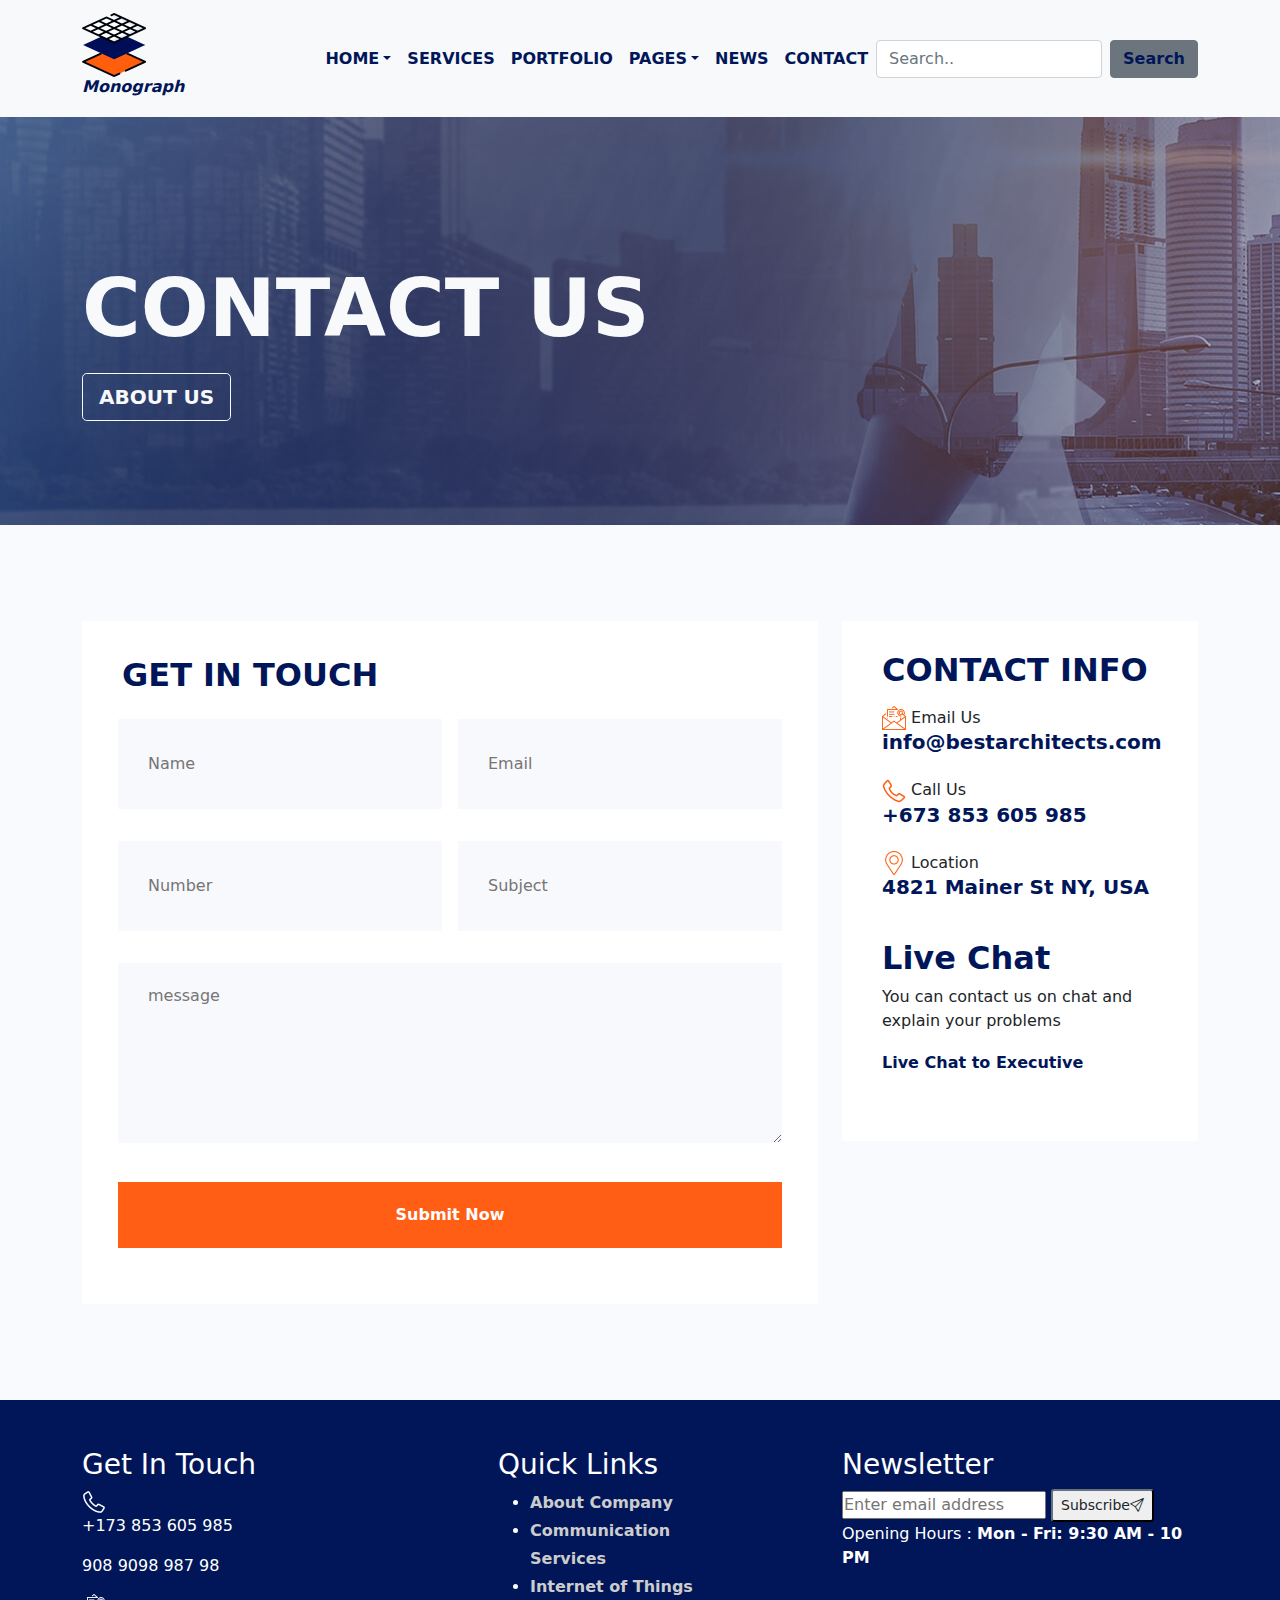
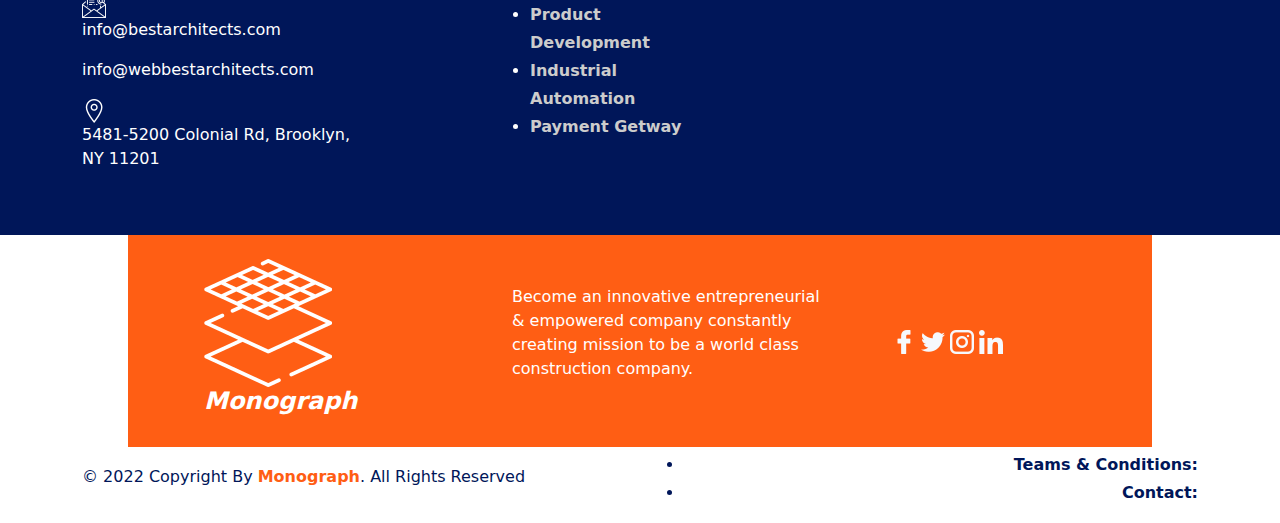
<file: contact.html>
<!DOCTYPE html>
<html lang="en">
<head>
    <meta charset="UTF-8">
    <meta http-equiv="X-UA-Compatible" content="IE=edge">
    <meta name="viewport" content="width=device-width, initial-scale=1.0">
    <link rel="stylesheet" href="css/bootstrap.min.css">
    <link rel="stylesheet" href="css/contact.css">
    <link rel="stylesheet" href="https://cdn.jsdelivr.net/npm/bootstrap-icons@1.8.2/font/bootstrap-icons.css">

    
    <title>Contact</title>
</head>
<body>
    <div id="hero-section">
        <nav class="navbar navbar-expand-lg navbar-light bg-light">
            <div class="container">
                <a class="navbar-brand" href="index.html">
                    <img src="img/architecture.png" alt="">
                    <h6 class="fw-bold fst-italic" style="color: #001659;">Monograph</h6>
                  </a>
                <button class="navbar-toggler" type="button" data-bs-toggle="collapse" data-bs-target="#navbarSupportedContent" aria-controls="navbarSupportedContent" aria-expanded="false" aria-label="Toggle navigation">
                    <span class="navbar-toggler-icon"></span>
                  </button>
                  <div class="collapse navbar-collapse" id="navbarSupportedContent">
                    <ul class="navbar-nav ms-auto mb-2 mb-lg-0 nav-fill">
                      <li class="nav-item dropdown">
                        <a class="nav-link dropdown-toggle fw-bold" aria-current="page" href="#" id="navbarDropdown" role="button" data-bs-toggle="dropdown" aria-expanded="false" style="color: #001659;">HOME</a>
                        <ul class="dropdown-menu" aria-labelledby="navbarDropdown">
                            <li><a class="dropdown-item text-muted fw-bold" href="#">HOMEPAGE 1</a></li>
                            <li><a class="dropdown-item text-muted fw-bold" href="#">HOMEPAGE 2</a></li>
                            <li><a class="dropdown-item text-muted fw-bold" href="#">HOMEPAGE 3</a></li>
                            <li><a class="dropdown-item text-muted fw-bold" href="#">HOMEPAGE 4</a></li>
                      </ul>
                      </li>
                      <li class="nav-item">
                        <a class="nav-link fw-bold" href="ABOUT US" style="color: #001659;">SERVICES</a>
                      </li>
                      <li class="nav-item">
                        <a class="nav-link fw-bold" href="#" style="color: #001659;">PORTFOLIO</a>
                      </li>
                      <li class="nav-item dropdown">
                        <a class="nav-link dropdown-toggle fw-bold" href="#" id="navbarDropdown" role="button" data-bs-toggle="dropdown" aria-expanded="false" style="color: #001659;"> 
                        PAGES</a>
                        <ul class="dropdown-menu" aria-labelledby="navbarDropdown">
                            <li><a class="dropdown-item text-muted fw-bold" href="#">ABOUT 2</a></li>
                            <li><a class="dropdown-item text-muted fw-bold" href="#">TEAM</a></li>
                            <li><a class="dropdown-item text-muted fw-bold" href="#">FAQ</a></li>
                            <li><a class="dropdown-item text-muted fw-bold" href="#">PROJECTS</a></li>
                            <li><a class="dropdown-item text-muted fw-bold" href="#">PROJECTS 2</a></li>
                            <li><a class="dropdown-item text-muted fw-bold" href="#">PRICING</a></li>
                            <li><a class="dropdown-item text-muted fw-bold" href="#">PRICING 2</a></li>
                            <li><a class="dropdown-item text-muted fw-bold" href="#">SERVICES 2</a></li>
                      </ul>
                      </li>
                      <li class="nav-item">
                        <a class="nav-link fw-bold" href="#" style="color: #001659;">NEWS</a>
                      </li>
                      <li class="nav-item">
                        <a class="nav-link fw-bold" href="#" style="color: #001659;">CONTACT</a>
                      </li>
                    </ul>
                    <form class="d-flex" role="search">
                        <input class="form-control me-2" type="search" placeholder="Search.." aria-label="Search">
                        <button type="button" class="btn btn-secondary fw-bold" style="color: #001659;">Search</button>
                      </form>
                  </div>
              </div>
            </nav>
            <div class="top-hero-section py-5" style="background-image:url(img/page-banner.jpg);">
                <div class="container">
                    <div class="py-5">
                      <h2 class="text-light display-1 mt-5 fw-bold">CONTACT US</h2>
                      <div class="home py-2">
                          <a class="btn btn-outline-light btn-lg mt3 fw-bold" href="about.html" role="link">ABOUT US</a>
                    </div>
                    </div>
                  </div>
              </div>
              <div id="contact-us-wrapper" class="section-padding py-5" style="background-color: #F9FAFE;">
                <div class="container">
                    <div class="row eq-height">
                        <div class="col-lg-8 col-12 py-5">
                            <div class="contact-form"style="background-color: #fff;"> 
                                <h2 class="fw-bold" style="color: #001659;">GET IN TOUCH</h2>                                                       
                                <form action="mail.php" method="POST" class="row" id="contact-form">
                                    <div class="col-md-6 col-12 mb-3 g-3 align-items-center">
                                        <div class="single-personal-info">
                                            <input type="text" name="name" placeholder="Name" style="background-color: #F8F9FC;">                                         
                                        </div>
                                    </div>                            
                                    <div class="col-md-6 col-12 mb-3 g-3 align-items-center">
                                        <div class="single-personal-info">
                                            <input type="email" name="email" placeholder="Email" style="background-color: #F8F9FC;">                                         
                                        </div>
                                    </div>
                                    <div class="col-md-6 col-12 mb-3 g-3 align-items-center">
                                        <div class="single-personal-info">
                                            <input type="text" name="phone" placeholder="Number" style="background-color: #F8F9FC;">                                         
                                        </div>
                                    </div>                                      
                                    <div class="col-md-6 col-12 mb-3 g-3 align-items-center">
                                        <div class="single-personal-info">
                                            <input type="text" name="subject" placeholder="Subject" style="background-color: #F8F9FC;">                                         
                                        </div>
                                    </div>                                      
                                    <div class="col-md-12 col-12 mb-3 g-3 align-items-center">
                                        <div class="single-personal-info">
                                            <textarea name="message" placeholder="message" style="background-color: #F8F9FC;"></textarea>                                        
                                        </div>
                                    </div>                                      
                                    <div class="col-md-12 col-12 mb-3 g-3 align-items-center" >
                                        <input class="submit-btn fw-bold text-white" type="submit" value="Submit Now"style="background-color: #FF5E14;">
                                    </div>                                      
                                </form>
                                <span class="form-message"></span>
                            </div>
                        </div>
                        <div class="col-lg-4 col-12 py-5">
                            <div class="contact-us-sidebar mt-5 mt-lg-0"style="background-color: #fff;">
                                <div class="contact-info">
                                    <h2  class="fw-bold" style="color: #001659;">CONTACT INFO</h2>
                                    <div class="single-info py-2">
                                        <div class="text">
                                            <img src="img/email- (1).png" alt="">
                                            <span>Email Us</span>
                                            <h5 class="fw-bold" style="color: #001659;">info@bestarchitects.com</h5>
                                        </div>
                                    </div>
                                    <div class="single-info py-2">
                                        <div class="text">
                                            <img src="img/phone-call.png" alt="">
                                            <span>Call Us</span>
                                            <h5 class="fw-bold" style="color: #001659;">+673 853 605 985</h5>
                                        </div>
                                    </div>
                                    <div class="single-info py-2">
                                        <div class="text">
                                            <img src="img/pin.png" alt="">
                                            <span>Location</span>
                                            <h5 class="fw-bold" style="color: #001659;">4821 Mainer St NY, USA</h5>
                                        </div>
                                    </div>
                                </div>
                                <div class="live-chat py-4">
                                    <h2  class="fw-bold" style="color: #001659;">Live Chat</h2>
                                    <p>You can contact us on chat and explain 
                                        your problems</p>
                                    <a href="#"><i class="flaticon-chatting"></i> Live Chat to Executive</a>
                                </div>
                            </div>
                        </div>
                    </div>
                </div>
            </div>
            <div class="footer-widgets-wrapper py-5 text-white" style="background-color: #001659;">
                <div class="container">
                    <div class="row">
                        <div class="col-xl-3 pe-xl-0 col-sm-6 col-12">
                            <div class="single-footer-wid site_info_widget">
                                <div class="wid-title">
                                    <h3>Get In Touch</h3>
                                </div>
                                <div class="contact-us">
                                    <div class="single-contact-info">
                                        <div class="contact-info">
                                            <img src="img/phone.png" alt="">
                                            <p>+173 853 605 985</p>
                                            <p>908 9098 987 98</p>
                                        </div>
                                    </div>
                                    <div class="single-contact-info">
                                        <div class="contact-info">
                                            <img src="img/email. (1).png" alt="">
                                            <p>info@bestarchitects.com</p>
                                            <p>info@webbestarchitects.com</p>
                                        </div>
                                    </div>
                                    <div class="single-contact-info">
                                        <div class="contact-info">
                                            <img src="img/placeholder (1).png" alt="">
                                            <p>5481-5200 Colonial Rd, Brooklyn, <br>
                                                NY 11201</p>
                                        </div>
                                    </div>
                                </div>
                            </div>
                        </div>
    
                        <div class="col-sm-6 offset-xl-1 col-xl-3 ps-xl-5 col-12">
                            <div class="single-footer-wid">
                                <div class="wid-title">
                                    <h3>Quick Links</h3>
                                </div>
                                <ul>
                                    <li><a href="about.html" style="color: #ccc;">About Company</a></li>
                                    <li><a href="services.html" style="color: #ccc;">Communication Services</a></li>
                                    <li><a href="services.html" style="color: #ccc;">Internet of Things</a></li>
                                    <li><a href="services.html" style="color: #ccc;">Product Development</a></li>
                                    <li><a href="services.html" style="color: #ccc;">Industrial Automation</a></li>
                                    <li><a href="contact.html" style="color: #ccc;">Payment Getway</a></li>
                                </ul>
                            </div>
                        </div>
    
                        <div class="col-sm-6 col-xl-4 offset-xl-1 col-12">                        
                            <div class="single-footer-wid newsletter_widget">
                                <div class="wid-title">
                                    <h3>Newsletter</h3>
                                </div>
                                <div class="newsletter_box">
                                    <form action="#">
                                        <input type="email" placeholder="Enter email address" required="">
                                        <button class="submit-btn btn-outline-dark btn-sm" type="submit">Subscribe<i class="bi bi-send"></i></button>
                                    </form>
                                    <p>Opening Hours : <b> Mon - Fri:  9:30 AM - 10 PM</b></p>
                                </div>
                            </div>
                        </div>
                    </div>
                </div>
            </div>
            <div class="footer-cta-wrapper" style="background-color: #FF5E14;">
                <div class="container">
                    <div class="footer-cta-bg-wrapper py-4">
                        <div class="row justify-content-around align-items-center">
                            <div class="col-lg-3 col-md-3 col-12">
                                <div class="footer-logo">
                                    <a href="index.html">
                                        <img src="img/architecture (4).png" alt="logo">
                                        <h4 class="fw-bold fst-italic" style="color: #fff;">Monograph</h4>
                                    </a>
                                </div>
                            </div>
                            <div class="col-lg-4 col-md-5 ps-lg-0 offset-lg-1 col-12">
                                <div class="footer-middle-text mt-4 mb-4 mt-md-0 mb-md-0 text-white">
                                    <p>Become an innovative entrepreneurial &amp; empowered company constantly creating mission to be a world class construction company.</p>
                                </div>
                            </div>
                            <div class="col-md-4 col-lg-4 col-12">
                                <div class="footer-social-icon ms-md-5 text-lg-md-end">
                                    <a href="#"><img src="img/facebook-logo (1).png" alt=""></i></a>
                                    <a href="#"><img src="img/twitter (1).png" alt=""></a>
                                    <a href="#"><img src="img/instagram (1).png" alt=""></a>
                                    <a href="#"><img src="img/linkedin (1).png" alt=""></a>
                                </div>
                            </div>
                        </div>
                    </div>
                </div>
            </div>
            <div class="footer-bottom" style="background-color: #fff;">
                <div class="container">
                    <div class="row align-items-center" style="color: #001659;">
                        <div class="col-md-6 col-12 text-center text-md-start">
                            <div class="copyright-info">
                                <p>© 2022 Copyright By <a href="index.html" class="text-ornage fw-bold" style="color: #FF5E14;">Monograph</a>. All Rights Reserved</p>                            
                            </div>
                        </div>
                        <div class="col-md-6 col-12" style="color: #001659;">
                            <div class="footer-menu mt-3 mt-md-1 text-center text-md-end ">
                                <ul>
                                    <li><a href="#">Teams &amp; Conditions:</a></li>
                                    <li><a href="#">Contact:</a></li>
                                </ul>
                            </div>
                        </div>
                    </div>
                </div>
            </div>
    </div>
    <script src="js/bootstrap.min.js"></script>

</body>
</html>
</file>
<file: css/style.css>
*{
    margin: 0;
    padding:0;
    box-sizing: border-box;
}

.section-padding {
    padding: 100px 0px;
}

.block-contents span {
    font-weight: 700;
    text-transform: uppercase;
    color: #FF5E14;
}

.img-block img {
    max-width: 100%
}

.block-contents {
    position: relative;
}

.block-contents span {
    margin-bottom: 5px;
}

.tab-inner-contents {
    clear: both;
    overflow: hidden;
}

.img-box {
    margin-left: 6%;
}

.tab-inner-contents {
    justify-content: space-between;
}

.tab-content-block button{
    color: #FF5E14;
}

.learn-more {
    margin-left: 6%;
}

#services span {
    font-weight: 700;
    text-transform: uppercase;
    color: #FF5E14;
}

#services .row {
    width: 100%;
    height: 100%;
}

#services .bigcard {
    margin-bottom: 5%;
    width: 100%;
    height: 50vh;
}

.cards-body{
    padding-top: 10px;
}

.service-info h4 a{
    text-decoration: none;
}

.bigcard {
    padding: 65px 15px 80px 15px;
}

#completed-project {
    margin-bottom: 5%;
}

.swiper-wrapper {
    margin-bottom: 5%;
}

.our-works-box h4 {
    text-decoration: none;
    color: #FF5E14;
}

#team-section span {
    font-weight: 700;
    text-transform: uppercase;
    color: #FF5E14;
}

a {
    text-decoration: none;
    font-weight: 600;
    outline: none !important;
    cursor: pointer;
    font-size: 16px;
    line-height: 28px;
    -webkit-transition: all 0.3s ease-in-out;
    transition: all 0.3s ease-in-out;
    color: #001659;
}

.footer-cta-wrapper {
    background-color: #FF5E14;
    width: 80%;
    margin-left: 10%;
    padding-left: 5%;
}

.footer-bottom {
    background-color: #001659;
    width: 100%;
}

.text-ornage {
    color: #FF5E14;
}
</file>
<file: css/about.css>
*{
    margin: 0;
    padding:0;
    box-sizing: border-box;
}

.about-cover-bg {
    height: 570px;
    position: relative;
}

.bg-cover {
    background-repeat: no-repeat;
    background-size: cover;
    position: relative;
    background-position: center;
}

.about-cover-bg .our-experience-years .year-outline h2 {
    font-size: 115px;
    margin-bottom: 0;
    line-height: 1;
}

.section-title span {
    font-weight: 700;
    text-transform: uppercase;
    color: #FF5E14;
}

a {
    text-decoration: none;
    font-weight: 600;
    outline: none !important;
    cursor: pointer;
    font-size: 16px;
    line-height: 28px;
    -webkit-transition: all 0.3s ease-in-out;
    transition: all 0.3s ease-in-out;
    color: #001659;
}

.block-contents blockquote {
    border-left: 5px solid #FF5E14;
    font-style: italic;
    padding-left: 20px;
    color: #001659;
    font-size: 20px;
    font-weight: 500;
    margin-top: 30px;
    margin-bottom: 20px;
}

blockquote {
    margin: 0 0 1rem;
}

#team-section span {
    font-weight: 700;
    text-transform: uppercase;
    color: #FF5E14;
}

.footer-cta-wrapper {
    background-color: #FF5E14;
    width: 80%;
    margin-left: 10%;
    padding-left: 5%;
}

.footer-bottom {
    width: 100%;
}
</file>
<file: css/contact.css>
*{
    margin: 0;
    padding:0;
    box-sizing: border-box;
}

.contact-form {
    padding: 40px;
    padding-top: 35px;
}

.contact-us-sidebar {
    padding: 40px;
    padding-top: 30px;
}

.single-personal-info input, textarea{
    width: 100%;
    height: 10vh;
}
.single-personal-info textarea{
    width: 100%;
    height: 20vh;
}

.contact-form input, .contact-form textarea {
    width: 100%;
    line-height: 1;
    padding: 25px 30px;
    border: 0px;
}
a {
    text-decoration: none;
    font-weight: 600;
    outline: none !important;
    cursor: pointer;
    font-size: 16px;
    line-height: 28px;
    -webkit-transition: all 0.3s ease-in-out;
    transition: all 0.3s ease-in-out;
    color: #001659;
}

.footer-cta-wrapper {
    background-color: #FF5E14;
    width: 80%;
    margin-left: 10%;
    padding-left: 5%;
}

.footer-bottom {
    /* background-color: #001659; */
    width: 100%;
}
</file>
